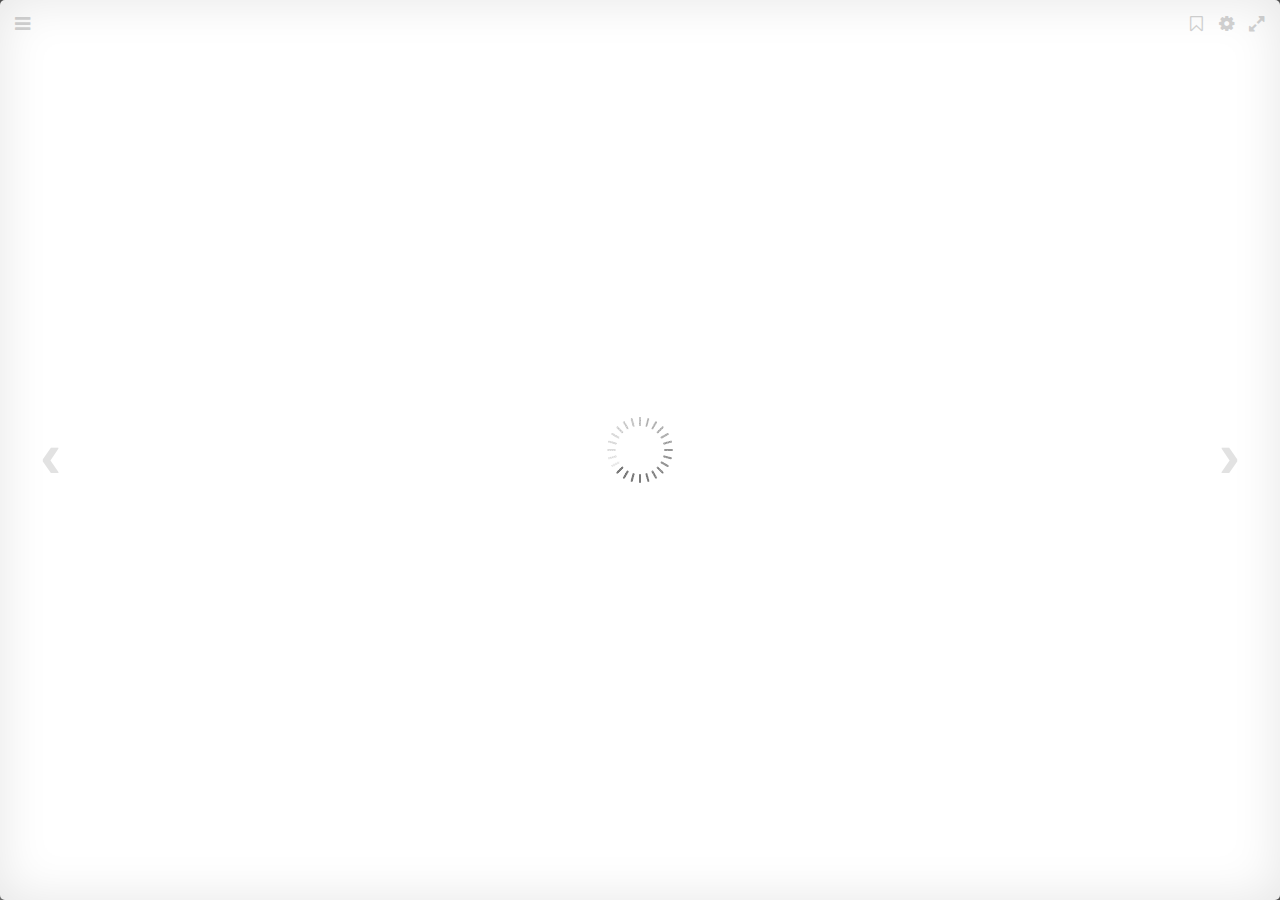
<file: views/reader/epub/index.html>
<!DOCTYPE html>
<html class="no-js">
    <head>
        <meta charset="utf-8">
        <meta http-equiv="X-UA-Compatible" content="IE=edge,chrome=1">
        <title></title>
        <meta name="description" content="">
        <meta name="viewport" content="width=device-width, user-scalable=no">
        <meta name="apple-mobile-web-app-capable" content="yes">

        <link rel="stylesheet" href="/static/css/reader/epub/normalize.css">
        <link rel="stylesheet" href="/static/css/reader/epub/main.css">
        <link rel="stylesheet" href="/static/css/reader/epub/popup.css">

        <script type="text/javascript" src="/static/js/jquery-3.3.1.min.js"></script>

        <script src="/static/js/reader/epub/libs/zip.min.js"></script>

        <script>
            "use strict";

            document.onreadystatechange = function () {
              if (document.readyState == "complete") {
                EPUBJS.filePath = "/static/js/reader/epub/libs/";
                EPUBJS.cssPath = "/static/css/reader/epub/";
                // fileStorage.filePath = EPUBJS.filePath;

                window.reader = ePubReader({{.file}});
              }
            };

        </script>

        <!-- File Storage -->
        <!-- <script src="js/libs/localforage.min.js"></script> -->

        <!-- Full Screen -->
        <script src="/static/js/reader/epub/libs/screenfull.min.js"></script>

        <!-- Render -->
        <script src="/static/js/reader/epub/epub.min.js"></script>

        <!-- Hooks -->
        <script src="/static/js/reader/epub/hooks.min.js"></script>

        <!-- Reader -->
        <script src="/static/js/reader/epub/reader.min.js"></script>

        <!-- Plugins -->
        <!-- <script src="js/plugins/search.js"></script> -->

        <!-- Highlights -->
        <!-- <script src="js/libs/jquery.highlight.js"></script> -->
        <!-- <script src="js/hooks/extensions/highlight.js"></script> -->

    </head>
    <body>
      <div id="sidebar">
        <div id="panels">
          <input id="searchBox" placeholder="search" type="search">

          <a id="show-Search" class="show_view icon-search" data-view="Search">Search</a>
          <a id="show-Toc" class="show_view icon-list-1 active" data-view="Toc">TOC</a>
          <a id="show-Bookmarks" class="show_view icon-bookmark" data-view="Bookmarks">Bookmarks</a>
          <a id="show-Notes" class="show_view icon-edit" data-view="Notes">Notes</a>

        </div>
        <div id="tocView" class="view">
        </div>
        <div id="searchView" class="view">
          <ul id="searchResults"></ul>
        </div>
        <div id="bookmarksView" class="view">
          <ul id="bookmarks"></ul>
        </div>
        <div id="notesView" class="view">
          <div id="new-note">
            <textarea id="note-text"></textarea>
            <button id="note-anchor">Anchor</button>
          </div>
          <ol id="notes"></ol>
        </div>
      </div>
      <div id="main">

        <div id="titlebar">
          <div id="opener">
            <a id="slider" class="icon-menu">Menu</a>
          </div>
          <div id="metainfo">
            <span id="book-title"></span>
            <span id="title-seperator">&nbsp;&nbsp;–&nbsp;&nbsp;</span>
            <span id="chapter-title"></span>
          </div>
          <div id="title-controls">
            <a id="bookmark" class="icon-bookmark-empty">Bookmark</a>
            <a id="setting" class="icon-cog">Settings</a>
            <a id="fullscreen" class="icon-resize-full">Fullscreen</a>
          </div>
        </div>

        <div id="divider"></div>
        <div id="prev" class="arrow">‹</div>
        <div id="viewer"></div>
        <div id="next" class="arrow">›</div>

        <div id="loader"><img src="/static/img/reader/epub/loader.gif"></div>
      </div>
      <div class="modal md-effect-1" id="settings-modal">
          <div class="md-content">
              <h3>Settings</h3>
              <div>
                  <p>
                    <input type="checkbox" id="sidebarReflow" name="sidebarReflow">Reflow text when sidebars are open.
                  </p>
              </div>
              <div class="closer icon-cancel-circled"></div>
          </div>
      </div>
      <div class="overlay"></div>
    </body>
</html>
</file>
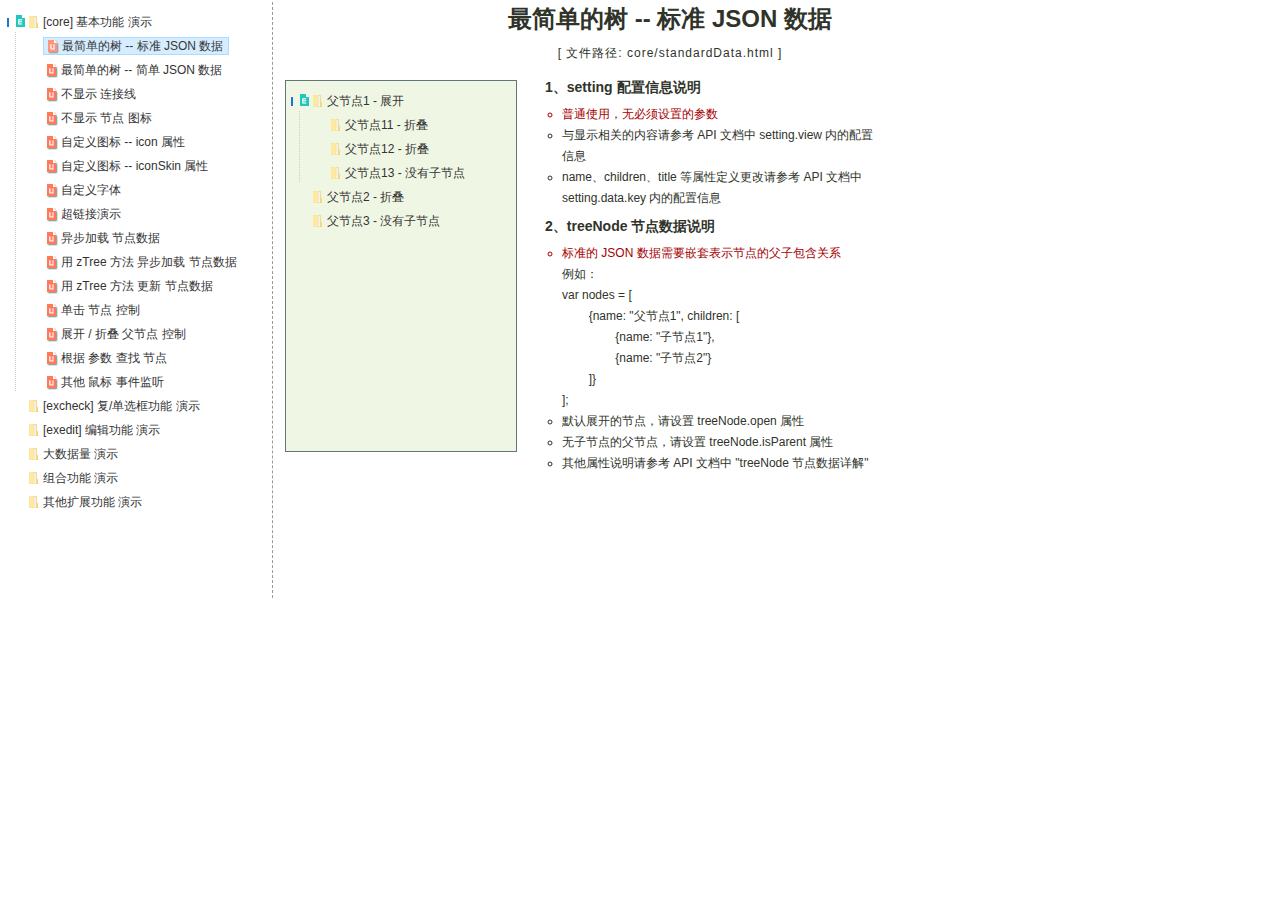
<file: static/zTree_v3-master/demo/cn/index.html>
<!DOCTYPE HTML PUBLIC "-//W3C//DTD HTML 4.01//EN" "http://www.w3.org/TR/html4/strict.dtd">
<HTML>
 <HEAD>
  <TITLE> ZTREE DEMO </TITLE>
  <meta http-equiv="content-type" content="text/html; charset=UTF-8">
  <link rel="stylesheet" href="../../css/zTreeStyle/zTreeStyle.css" type="text/css">
  <style>
	body {
	background-color: white;
	margin:0; padding:0;
	text-align: center;
	}
	div, p, table, th, td {
		list-style:none;
		margin:0; padding:0;
		color:#333; font-size:12px;
		font-family:dotum, Verdana, Arial, Helvetica, AppleGothic, sans-serif;
	}
	#testIframe {margin-left: 10px;}
  </style>
<script type="text/javascript" src="../../js/jquery-1.4.4.min.js"></script>
<script type="text/javascript" src="../../js/jquery.ztree.core.js"></script>
  <SCRIPT type="text/javascript" >
  <!--
	var zTree;
	var demoIframe;

	var setting = {
		view: {
			dblClickExpand: false,
			showLine: true,
			selectedMulti: false
		},
		data: {
			simpleData: {
				enable:true,
				idKey: "id",
				pIdKey: "pId",
				rootPId: ""
			}
		},
		callback: {
			beforeClick: function(treeId, treeNode) {
				var zTree = $.fn.zTree.getZTreeObj("tree");
				if (treeNode.isParent) {
					zTree.expandNode(treeNode);
					return false;
				} else {
					demoIframe.attr("src",treeNode.file + ".html");
					return true;
				}
			}
		}
	};

	var zNodes =[
		{id:1, pId:0, name:"[core] 基本功能 演示", open:true},
		{id:101, pId:1, name:"最简单的树 --  标准 JSON 数据", file:"core/standardData"},
		{id:102, pId:1, name:"最简单的树 --  简单 JSON 数据", file:"core/simpleData"},
		{id:103, pId:1, name:"不显示 连接线", file:"core/noline"},
		{id:104, pId:1, name:"不显示 节点 图标", file:"core/noicon"},
		{id:105, pId:1, name:"自定义图标 --  icon 属性", file:"core/custom_icon"},
		{id:106, pId:1, name:"自定义图标 --  iconSkin 属性", file:"core/custom_iconSkin"},
		{id:107, pId:1, name:"自定义字体", file:"core/custom_font"},
		{id:115, pId:1, name:"超链接演示", file:"core/url"},
		{id:108, pId:1, name:"异步加载 节点数据", file:"core/async"},
		{id:109, pId:1, name:"用 zTree 方法 异步加载 节点数据", file:"core/async_fun"},
		{id:110, pId:1, name:"用 zTree 方法 更新 节点数据", file:"core/update_fun"},
		{id:111, pId:1, name:"单击 节点 控制", file:"core/click"},
		{id:112, pId:1, name:"展开 / 折叠 父节点 控制", file:"core/expand"},
		{id:113, pId:1, name:"根据 参数 查找 节点", file:"core/searchNodes"},
		{id:114, pId:1, name:"其他 鼠标 事件监听", file:"core/otherMouse"},

		{id:2, pId:0, name:"[excheck] 复/单选框功能 演示", open:false},
		{id:201, pId:2, name:"Checkbox 勾选操作", file:"excheck/checkbox"},
		{id:206, pId:2, name:"Checkbox nocheck 演示", file:"excheck/checkbox_nocheck"},
		{id:207, pId:2, name:"Checkbox chkDisabled 演示", file:"excheck/checkbox_chkDisabled"},
		{id:208, pId:2, name:"Checkbox halfCheck 演示", file:"excheck/checkbox_halfCheck"},
		{id:202, pId:2, name:"Checkbox 勾选统计", file:"excheck/checkbox_count"},
		{id:203, pId:2, name:"用 zTree 方法 勾选 Checkbox", file:"excheck/checkbox_fun"},
		{id:204, pId:2, name:"Radio 勾选操作", file:"excheck/radio"},
		{id:209, pId:2, name:"Radio nocheck 演示", file:"excheck/radio_nocheck"},
		{id:210, pId:2, name:"Radio chkDisabled 演示", file:"excheck/radio_chkDisabled"},
		{id:211, pId:2, name:"Radio halfCheck 演示", file:"excheck/radio_halfCheck"},
		{id:205, pId:2, name:"用 zTree 方法 勾选 Radio", file:"excheck/radio_fun"},

		{id:3, pId:0, name:"[exedit] 编辑功能 演示", open:false},
		{id:301, pId:3, name:"拖拽 节点 基本控制", file:"exedit/drag"},
		{id:302, pId:3, name:"拖拽 节点 高级控制", file:"exedit/drag_super"},
		{id:303, pId:3, name:"用 zTree 方法 移动 / 复制 节点", file:"exedit/drag_fun"},
		{id:304, pId:3, name:"基本 增 / 删 / 改 节点", file:"exedit/edit"},
		{id:305, pId:3, name:"高级 增 / 删 / 改 节点", file:"exedit/edit_super"},
		{id:306, pId:3, name:"用 zTree 方法 增 / 删 / 改 节点", file:"exedit/edit_fun"},
		{id:307, pId:3, name:"异步加载 & 编辑功能 共存", file:"exedit/async_edit"},
		{id:308, pId:3, name:"多棵树之间 的 数据交互", file:"exedit/multiTree"},

		{id:4, pId:0, name:"大数据量 演示", open:false},
		{id:401, pId:4, name:"一次性加载大数据量", file:"bigdata/common"},
		{id:402, pId:4, name:"分批异步加载大数据量", file:"bigdata/diy_async"},
		{id:403, pId:4, name:"分批异步加载大数据量", file:"bigdata/page"},

		{id:5, pId:0, name:"组合功能 演示", open:false},
		{id:501, pId:5, name:"冻结根节点", file:"super/oneroot"},
		{id:502, pId:5, name:"单击展开/折叠节点", file:"super/oneclick"},
		{id:503, pId:5, name:"保持展开单一路径", file:"super/singlepath"},
		{id:504, pId:5, name:"添加 自定义控件", file:"super/diydom"},
		{id:505, pId:5, name:"checkbox / radio 共存", file:"super/checkbox_radio"},
		{id:506, pId:5, name:"左侧菜单", file:"super/left_menu"},
		{id:513, pId:5, name:"OutLook 风格", file:"super/left_menuForOutLook"},
		{id:515, pId:5, name:"Awesome 风格", file:"super/awesome"},
		{id:514, pId:5, name:"Metro 风格", file:"super/metro"},
		{id:507, pId:5, name:"下拉菜单", file:"super/select_menu"},
		{id:509, pId:5, name:"带 checkbox 的多选下拉菜单", file:"super/select_menu_checkbox"},
		{id:510, pId:5, name:"带 radio 的单选下拉菜单", file:"super/select_menu_radio"},
		{id:508, pId:5, name:"右键菜单 的 实现", file:"super/rightClickMenu"},
		{id:511, pId:5, name:"与其他 DOM 拖拽互动", file:"super/dragWithOther"},
		{id:512, pId:5, name:"异步加载模式下全部展开", file:"super/asyncForAll"},

		{id:6, pId:0, name:"其他扩展功能 演示", open:false},
		{id:601, pId:6, name:"隐藏普通节点", file:"exhide/common"},
		{id:602, pId:6, name:"配合 checkbox 的隐藏", file:"exhide/checkbox"},
		{id:603, pId:6, name:"配合 radio 的隐藏", file:"exhide/radio"}
	];

	$(document).ready(function(){
		var t = $("#tree");
		t = $.fn.zTree.init(t, setting, zNodes);
		demoIframe = $("#testIframe");
		demoIframe.bind("load", loadReady);
		var zTree = $.fn.zTree.getZTreeObj("tree");
		zTree.selectNode(zTree.getNodeByParam("id", 101));

	});

	function loadReady() {
		var bodyH = demoIframe.contents().find("body").get(0).scrollHeight,
		htmlH = demoIframe.contents().find("html").get(0).scrollHeight,
		maxH = Math.max(bodyH, htmlH), minH = Math.min(bodyH, htmlH),
		h = demoIframe.height() >= maxH ? minH:maxH ;
		if (h < 530) h = 530;
		demoIframe.height(h);
	}

  //-->
  </SCRIPT>
 </HEAD>

<BODY>
<TABLE border=0 height=600px align=left>
	<TR>
		<TD width=260px align=left valign=top style="BORDER-RIGHT: #999999 1px dashed">
			<ul id="tree" class="ztree" style="width:260px; overflow:auto;"></ul>
		</TD>
		<TD width=770px align=left valign=top><IFRAME ID="testIframe" Name="testIframe" FRAMEBORDER=0 SCROLLING=AUTO width=100%  height=600px SRC="core/standardData.html"></IFRAME></TD>
	</TR>
</TABLE>

</BODY>
</HTML>
</file>
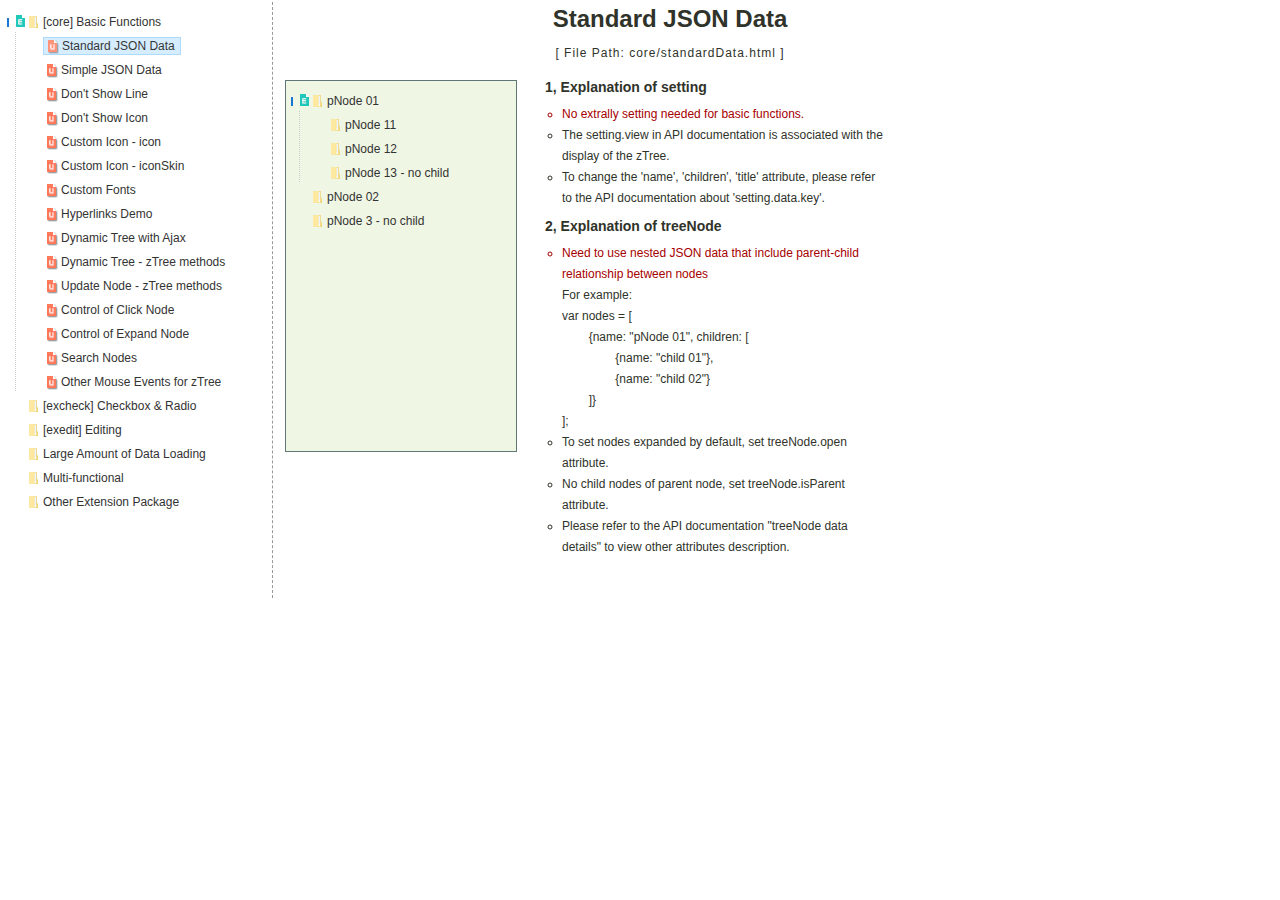
<file: static/zTree_v3-master/demo/en/index.html>
<!DOCTYPE HTML PUBLIC "-//W3C//DTD HTML 4.01//EN" "http://www.w3.org/TR/html4/strict.dtd">
<HTML>
 <HEAD>
  <TITLE> ZTREE DEMO </TITLE>
  <meta http-equiv="content-type" content="text/html; charset=UTF-8">
  <link rel="stylesheet" href="../../css/zTreeStyle/zTreeStyle.css" type="text/css">
  <style>
	body {
	background-color: white;
	margin:0; padding:0;
	text-align: center;
	}
	div, p, table, th, td {
		list-style:none; 
		margin:0; padding:0; 
		color:#333; font-size:12px; 
		font-family:dotum, Verdana, Arial, Helvetica, AppleGothic, sans-serif;
	}
	#testIframe {margin-left: 10px;}
  </style>
<script type="text/javascript" src="../../js/jquery-1.4.4.min.js"></script>
<script type="text/javascript" src="../../js/jquery.ztree.core.js"></script>
  <SCRIPT type="text/javascript" >
  <!--
	var zTree;
	var demoIframe;

	var setting = {
		view: {
			dblClickExpand: false,
			showLine: true,
			selectedMulti: false
		},
		data: {
			simpleData: {
				enable:true,
				idKey: "id",
				pIdKey: "pId",
				rootPId: ""
			}
		},
		callback: {
			beforeClick: function(treeId, treeNode) {
				var zTree = $.fn.zTree.getZTreeObj("tree");
				if (treeNode.isParent) {
					zTree.expandNode(treeNode);
					return false;
				} else {
					demoIframe.attr("src",treeNode.file + ".html");
					return true;
				}
			}
		}
	};

	var zNodes = [
		{id:1, pId:0, name:"[core] Basic Functions", open:false},
		{id:101, pId:1, name:"Standard JSON Data", file:"core/standardData"},
		{id:102, pId:1, name:"Simple JSON Data", file:"core/simpleData"},
		{id:103, pId:1, name:"Don't Show Line", file:"core/noline"},
		{id:104, pId:1, name:"Don't Show Icon", file:"core/noicon"},
		{id:105, pId:1, name:"Custom Icon - icon", file:"core/custom_icon"},
		{id:106, pId:1, name:"Custom Icon - iconSkin", file:"core/custom_iconSkin"},
		{id:107, pId:1, name:"Custom Fonts", file:"core/custom_font"},
		{id:115, pId:1, name:"Hyperlinks Demo", file:"core/url"},
		{id:108, pId:1, name:"Dynamic Tree with Ajax", file:"core/async"},
		{id:109, pId:1, name:"Dynamic Tree - zTree methods", file:"core/async_fun"},
		{id:110, pId:1, name:"Update Node - zTree methods", file:"core/update_fun"},
		{id:111, pId:1, name:"Control of Click Node", file:"core/click"},
		{id:112, pId:1, name:"Control of Expand Node", file:"core/expand"},
		{id:113, pId:1, name:"Search Nodes", file:"core/searchNodes"},
		{id:114, pId:1, name:"Other Mouse Events for zTree", file:"core/otherMouse"},

		{id:2, pId:0, name:"[excheck] Checkbox & Radio", open:false},
		{id:201, pId:2, name:"Checkbox Operation", file:"excheck/checkbox"},
		{id:206, pId:2, name:"Checkbox nocheck Demo", file:"excheck/checkbox_nocheck"},
		{id:207, pId:2, name:"Checkbox chkDisabled Demo", file:"excheck/checkbox_chkDisabled"},
		{id:208, pId:2, name:"Checkbox halfCheck Demo", file:"excheck/checkbox_halfCheck"},
		{id:202, pId:2, name:"Statistics Checkbox is Checked", file:"excheck/checkbox_count"},
		{id:203, pId:2, name:"Checkbox - zTree methods", file:"excheck/checkbox_fun"},
		{id:204, pId:2, name:"Radio Operation", file:"excheck/radio"},
		{id:209, pId:2, name:"Radio nocheck Demo", file:"excheck/radio_nocheck"},
		{id:210, pId:2, name:"Radio chkDisabled Demo", file:"excheck/radio_chkDisabled"},
		{id:211, pId:2, name:"Radio halfCheck Demo", file:"excheck/radio_halfCheck"},
		{id:205, pId:2, name:"Radio - zTree methods", file:"excheck/radio_fun"},

		{id:3, pId:0, name:"[exedit] Editing", open:false},
		{id:301, pId:3, name:"Normal Drag Node Operation", file:"exedit/drag"},
		{id:302, pId:3, name:"Advanced Drag Node Operation", file:"exedit/drag_super"},
		{id:303, pId:3, name:"Move / Copy - zTree methods", file:"exedit/drag_fun"},
		{id:304, pId:3, name:"Basic Edit Nodes", file:"exedit/edit"},
		{id:305, pId:3, name:"Advanced Edit Nodes", file:"exedit/edit_super"},
		{id:306, pId:3, name:"Edit Nodes - zTree methods", file:"exedit/edit_fun"},
		{id:307, pId:3, name:"Editing Dynamic Tree", file:"exedit/async_edit"},
		{id:308, pId:3, name:"Multiple Trees", file:"exedit/multiTree"},

		{id:4, pId:0, name:"Large Amount of Data Loading", open:false},
		{id:401, pId:4, name:"One-time Large Data Loading", file:"bigdata/common"},
		{id:402, pId:4, name:"Loading Data in Batches", file:"bigdata/diy_async"},
		{id:403, pId:4, name:"Loading Data By Pagination", file:"bigdata/page"},

		{id:5, pId:0, name:"Multi-functional", open:false},
		{id:501, pId:5, name:"Freeze the Root Node", file:"super/oneroot"},
		{id:502, pId:5, name:"Click to Expand Node", file:"super/oneclick"},
		{id:503, pId:5, name:"Keep Single Path", file:"super/singlepath"},
		{id:504, pId:5, name:"Adding Custom DOM", file:"super/diydom"},
		{id:505, pId:5, name:"Checkbox / Radio Coexistence", file:"super/checkbox_radio"},
		{id:506, pId:5, name:"Left Menu", file:"super/left_menu"},
		{id:513, pId:5, name:"OutLook Style", file:"super/left_menuForOutLook"},
        {id:515, pId:5, name:"Awesome Style", file:"super/awesome"},
        {id:514, pId:5, name:"Metro Style", file:"super/metro"},
		{id:507, pId:5, name:"Drop-down Menu", file:"super/select_menu"},
		{id:509, pId:5, name:"Drop-down Menu with checkbox", file:"super/select_menu_checkbox"},
		{id:510, pId:5, name:"Drop-down Menu with radio", file:"super/select_menu_radio"},
		{id:508, pId:5, name:"Right-click Menu", file:"super/rightClickMenu"},
		{id:511, pId:5, name:"Drag With Other DOMs", file:"super/dragWithOther"},
		{id:512, pId:5, name:"Expand All Nodes with Async", file:"super/asyncForAll"},

		{id:6, pId:0, name:"Other Extension Package", open:false},
		{id:601, pId:6, name:"hide ordinary node", file:"exhide/common"},
		{id:602, pId:6, name:"hide with checkbox mode", file:"exhide/checkbox"},
		{id:603, pId:6, name:"hide with radio mode", file:"exhide/radio"}
	];

	$(document).ready(function(){
		var t = $("#tree");
		t = $.fn.zTree.init(t, setting, zNodes);
		demoIframe = $("#testIframe");
		demoIframe.bind("load", loadReady);
		var zTree = $.fn.zTree.getZTreeObj("tree");
		zTree.selectNode(zTree.getNodeByParam("id", 101));
	
	});

	function loadReady() {
		var bodyH = demoIframe.contents().find("body").get(0).scrollHeight,
		htmlH = demoIframe.contents().find("html").get(0).scrollHeight,
		maxH = Math.max(bodyH, htmlH), minH = Math.min(bodyH, htmlH),
		h = demoIframe.height() >= maxH ? minH:maxH ;
		if (h < 530) h = 530;
		demoIframe.height(h);
	}

  //-->
  </SCRIPT>
 </HEAD>

<BODY>
<TABLE border=0 height=600px align=left>
	<TR>
		<TD width=260px align=left valign=top style="BORDER-RIGHT: #999999 1px dashed">
			<ul id="tree" class="ztree" style="width:260px; overflow:auto;"></ul>
		</TD>
		<TD width=770px align=left valign=top><IFRAME ID="testIframe" Name="testIframe" FRAMEBORDER=0 SCROLLING=AUTO width=100%  height=600px SRC="core/standardData.html"></IFRAME></TD>
	</TR>
</TABLE>

 </BODY>
</HTML>
</file>
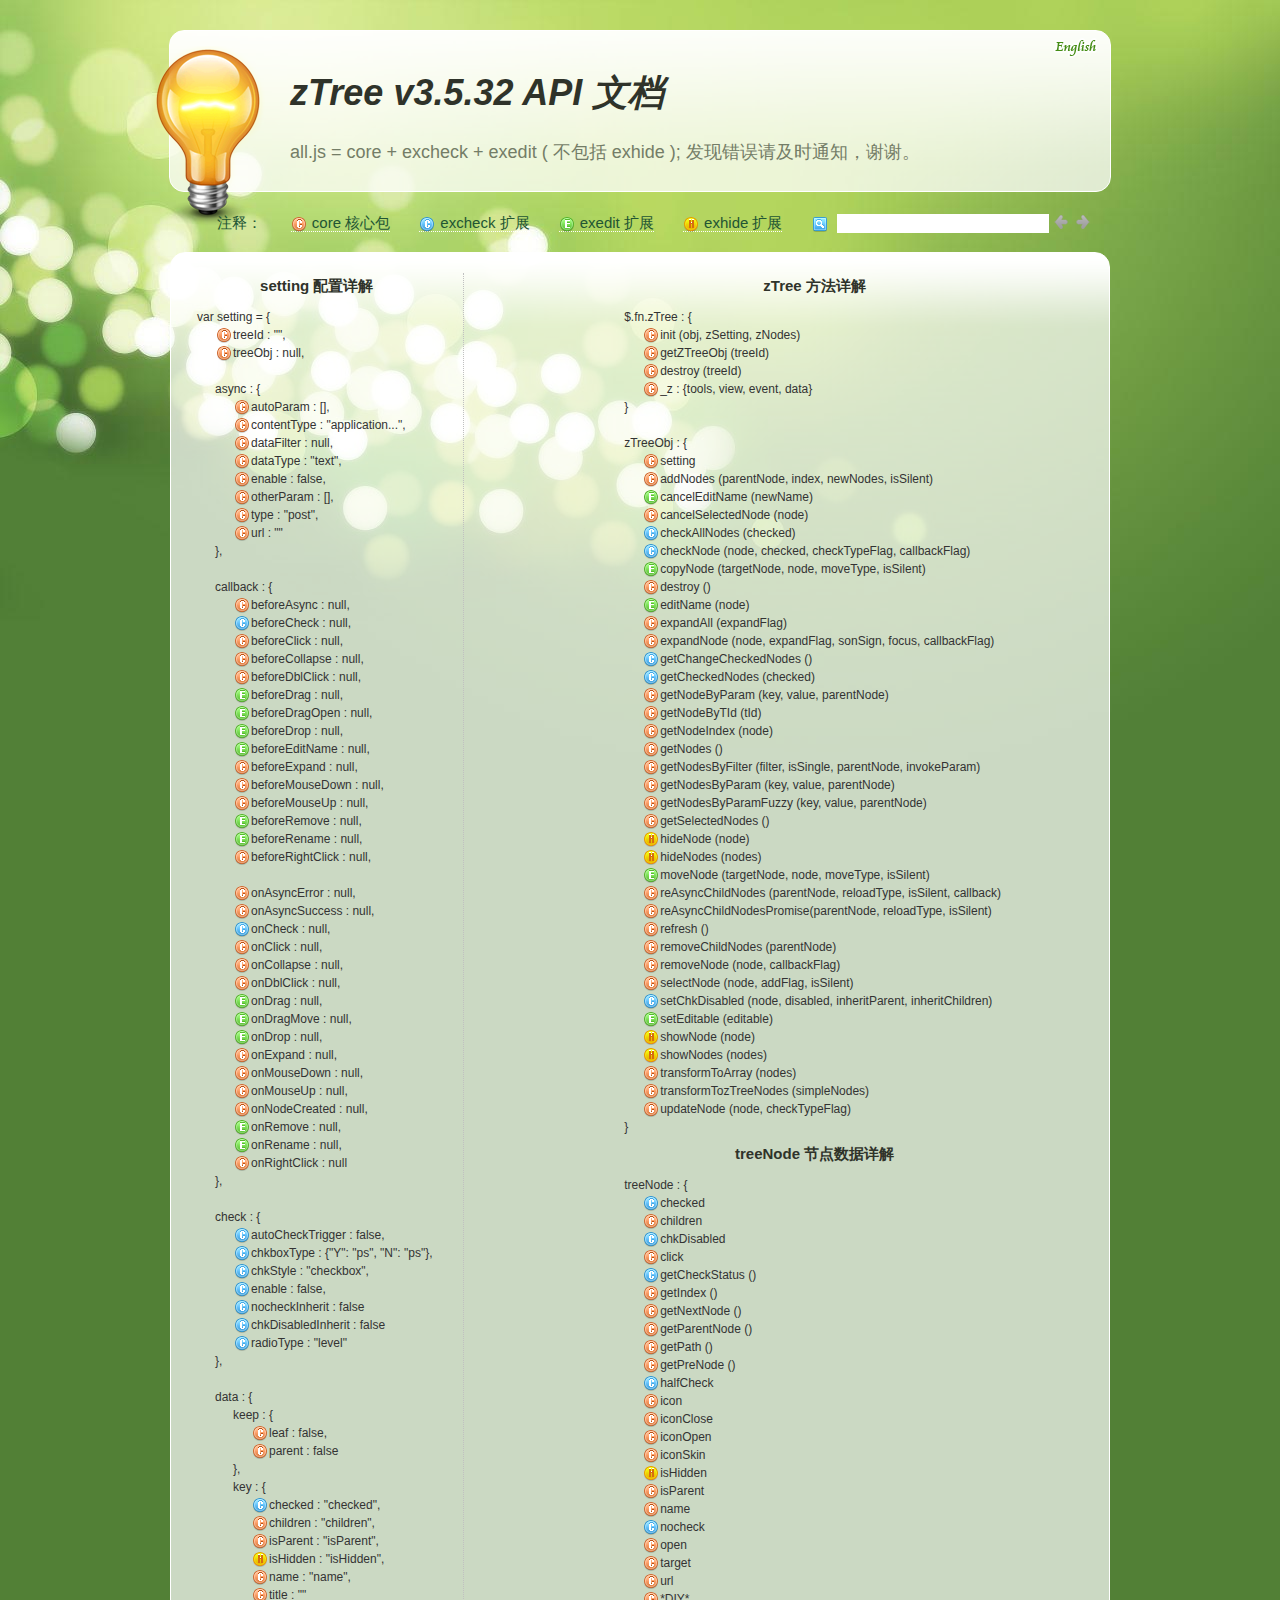
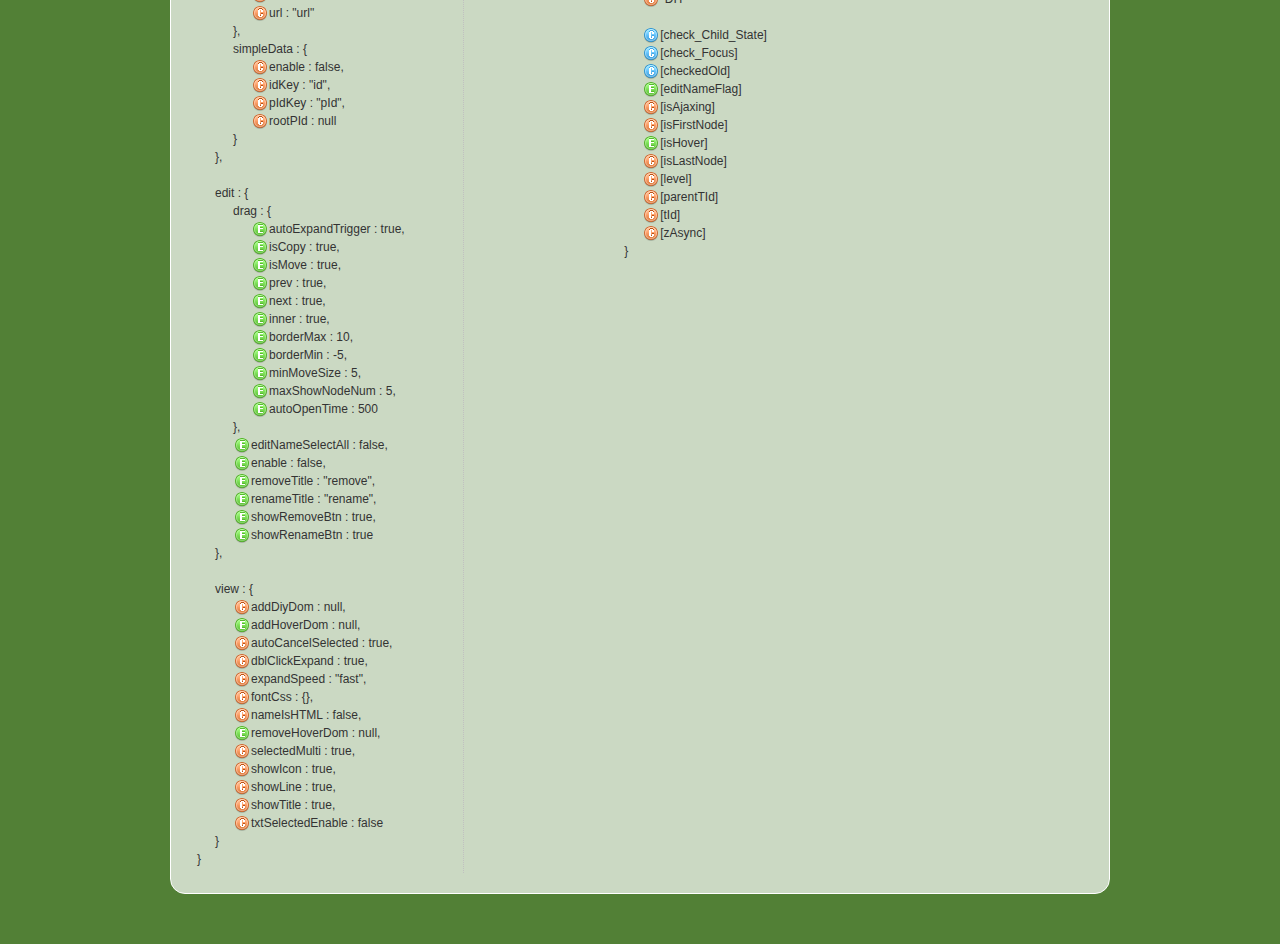
<file: static/zTree_v3-master/api/API_cn.html>
<!DOCTYPE html>
<html>
	<head>
		<meta http-equiv="Content-Type" content="text/html; charset=UTF-8">
		<title>API 文档 [zTree --  jQuery 树插件]</title>
		<link rel="stylesheet" href="apiCss/common.css" type="text/css">
		<link rel='stylesheet' href='apiCss/zTreeStyleForApi.css' type='text/css'>
		<script type="text/javascript">
			var ie = (function(){
				var undef,
				v = 3,
				div = document.createElement('div'),
				all = div.getElementsByTagName('i');
				while (
				div.innerHTML = '<!--[if gt IE ' + (++v) + ']><i></i><![endif]-->',
				all[0]
			);
				return v > 4 ? v : undef;
			}()), ie6 = (ie === 6),
			path = window.location.pathname.replace(/.*\/([^\/\.]*)\..*/g,"$1"),
			langLib = [];
			ie = ie<9;
			if(ie) {
				document.write('<link rel="stylesheet" href="apiCss/common_ie6.css" type="text/css">');
			}
			var lang = "cn",
			ajaxMsg = "如果你使用的是 Chrome 浏览器，那么请把 API 文档发布到 web 服务目录下访问。\n\n（Chrome 浏览器不支持本地 ajax 访问, 即：file://）";

		</script>
	</head>
	<body>
		<div id="header_wrap" class="header_wrap" style="padding-top: 30px;">
			<div id="header" class="header round">
				<div class="light-bulb" alt=""></div>
				<div class="ieSuggest">浏览本网站建议您使用 Chrome、FireFox、Opera、IE9 等浏览器（只要不是 IE6 7 8 就行）, 速度会更快，画面会更炫！</div>
				<div class="google_plus"><g:plusone></g:plusone></div>
				<div class="header-text">
					<h1><em>zTree v3.5.32 API 文档</em></h1><p></p>
					<p>all.js = core + excheck + exedit ( 不包括 exhide ); 发现错误请及时通知，谢谢。</p>
				</div>
				<ul class="shortcuts language" style="top:0;">
					<li><a href="API_en.html" onclick="window.location.href='API_en.html'"><button class="ico en" title="英文版" type="button"></button><span class=""></span></a></li>
				</ul>
			</div>
		</div>
		<div id="content_wrap" class="content_wrap">
			<div id="content" class="content">
				<div class="nav_section">
					<ul>
						<li class="first">注释：</li>
						<li><button class="ico16 z_core" onfocus="this.blur();"></button><span>core 核心包</span></li>
						<li><button class="ico16 z_check" onfocus="this.blur();"></button><span>excheck 扩展</span></li>
						<li><button class="ico16 z_edit" onfocus="this.blur();"></button><span>exedit 扩展</span></li>
						<li><button class="ico16 z_hide" onfocus="this.blur();"></button><span>exhide 扩展</span></li>
						<li class="noline">
							<button class="ico16 z_search" onfocus="this.blur();" title="Enter 以及 左、右键可以快速定位查找结果"></button>
							<input type="text" class="searchKey search empty" value=""><input type="text" class="searchResult search" value="">
							<button class="ico16 searchPrev disabled" onfocus="this.blur();" title="Enter 以及 左、右键可以快速定位查找结果"></button><button class="ico16 searchNext disabled" onfocus="this.blur();" title="Enter 以及 左、右键可以快速定位查找结果"></button>
						</li>
					</ul>
				</div>

				<div id="contentBox" class="contentBox round clearfix">
					<div id="apiContent" class="apiContent">
						<div id="api_setting" class="api_setting left">
							<ul class="api_content_title"><li>setting 配置详解</li></ul>
							<ul id="settingTree" class="ztree"></ul>
						</div>
						<div id="api_function" class="api_function right">
							<ul class="api_content_title"><li>zTree 方法详解</li></ul>
							<ul id="functionTree" class="ztree"></ul>
							<ul class="api_content_title"><li>treeNode 节点数据详解</li></ul>
							<ul id="treenodeTree" class="ztree"></ul>
						</div>
					</div>
				</div>
				<div class="clear"></div>
			</div>
		</div>

		<!-- overlayed -->
		<div id="overlayDiv" class="baby_overlay">
			<div id="overlayContent" class="content round clearfix">
				<div class="overlaySearch">
					<button class="ico16 z_search" onfocus="this.blur();" title="Enter 以及 左、右键可以快速定位查找结果"></button>
					<input type="text" class="searchKey search empty" value=""><input type="text" class="searchResult search" value="">
					<button class="ico16 searchPrev disabled" onfocus="this.blur();" title="Enter 以及 左、右键可以快速定位查找结果"></button><button class="ico16 searchNext disabled" onfocus="this.blur();" title="Enter 以及 左、右键可以快速定位查找结果"></button>
				</div>
				<a id="overlayDivCloseBtn" class="close"></a>
				<div id="overlayDetailDiv" class="details"></div>
			</div>
			<div id="overlayDivArrow" class="baby_overlay_arrow"></div>
		</div>
		<script type="text/javascript" src="apiCss/jquery-1.6.2.min.js"></script>
		<script type='text/javascript' src='apiCss/jquery.ztree.core.js'></script>
		<script type='text/javascript' src='apiCss/api.js'></script>
		<script type="text/javascript">
			$(document).ready(function(){
				apiContent._init();
			});
		</script>
	</body>
</html>
</file>
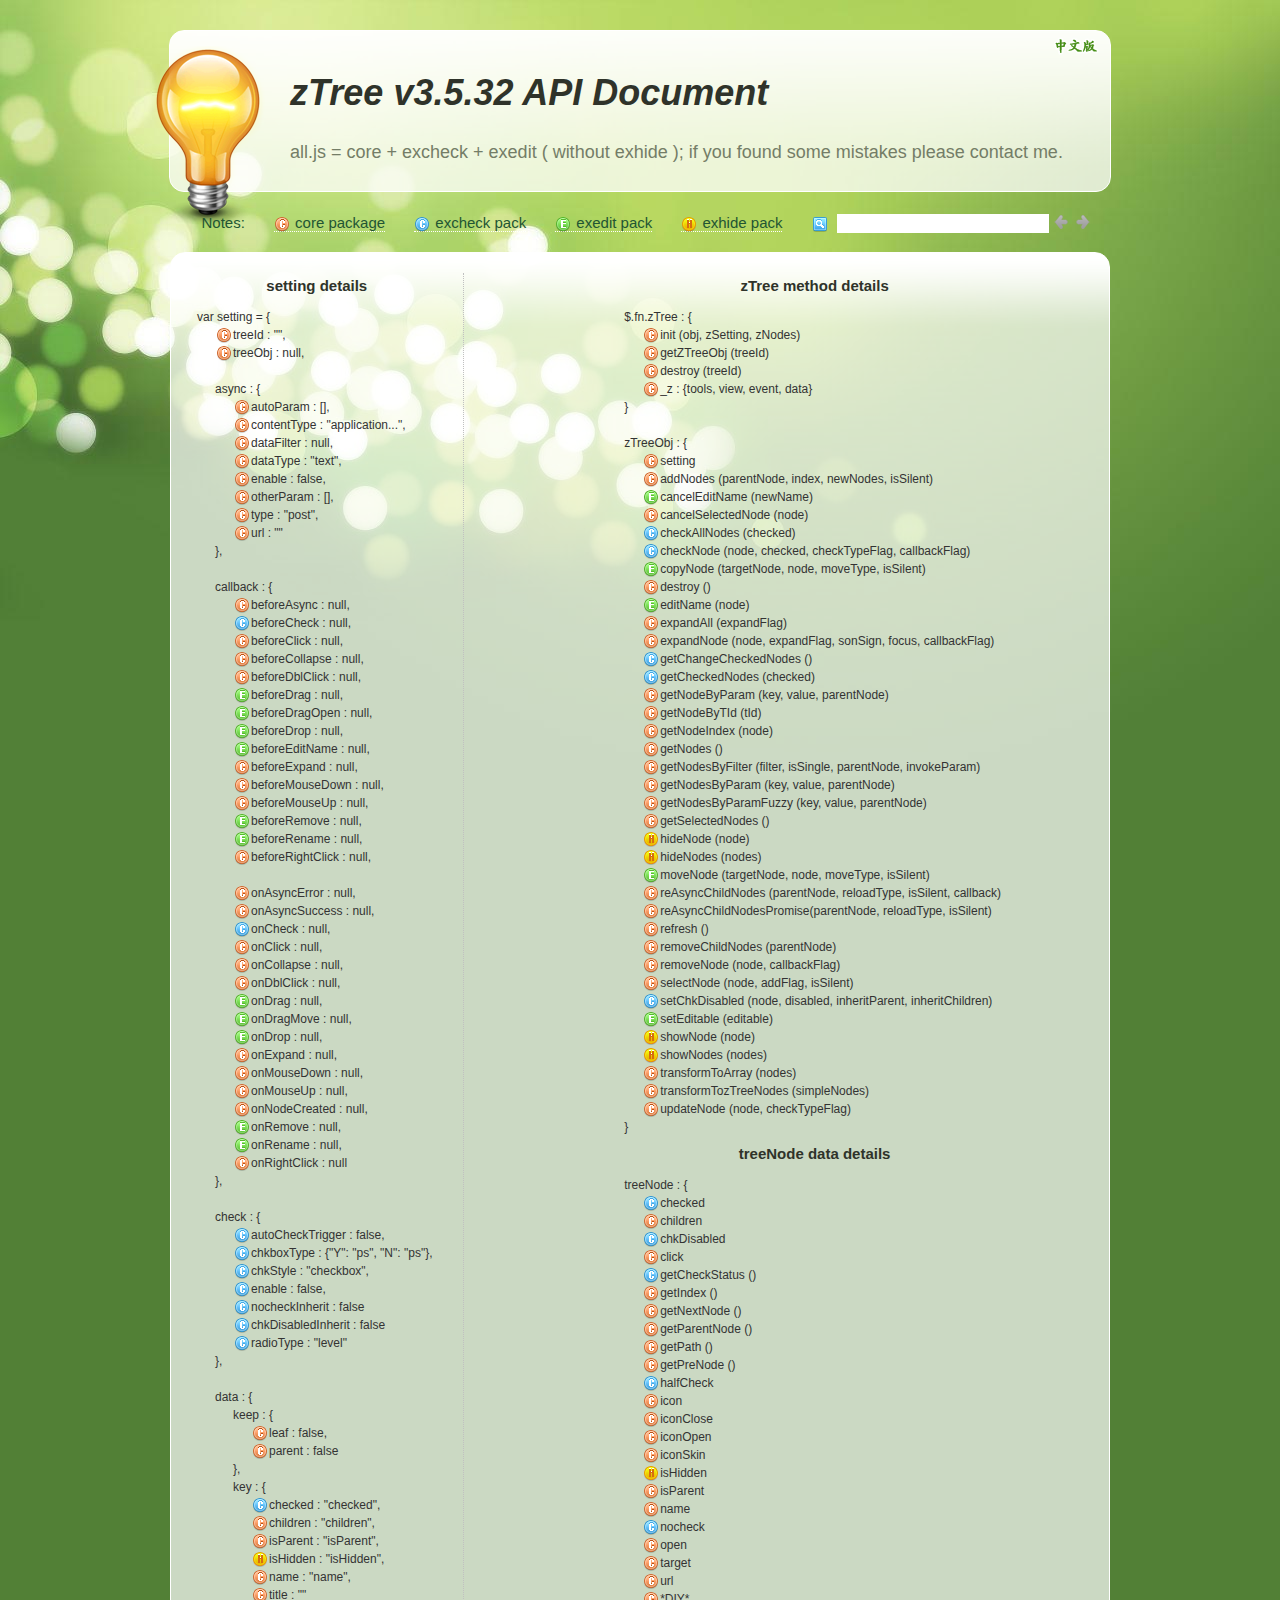
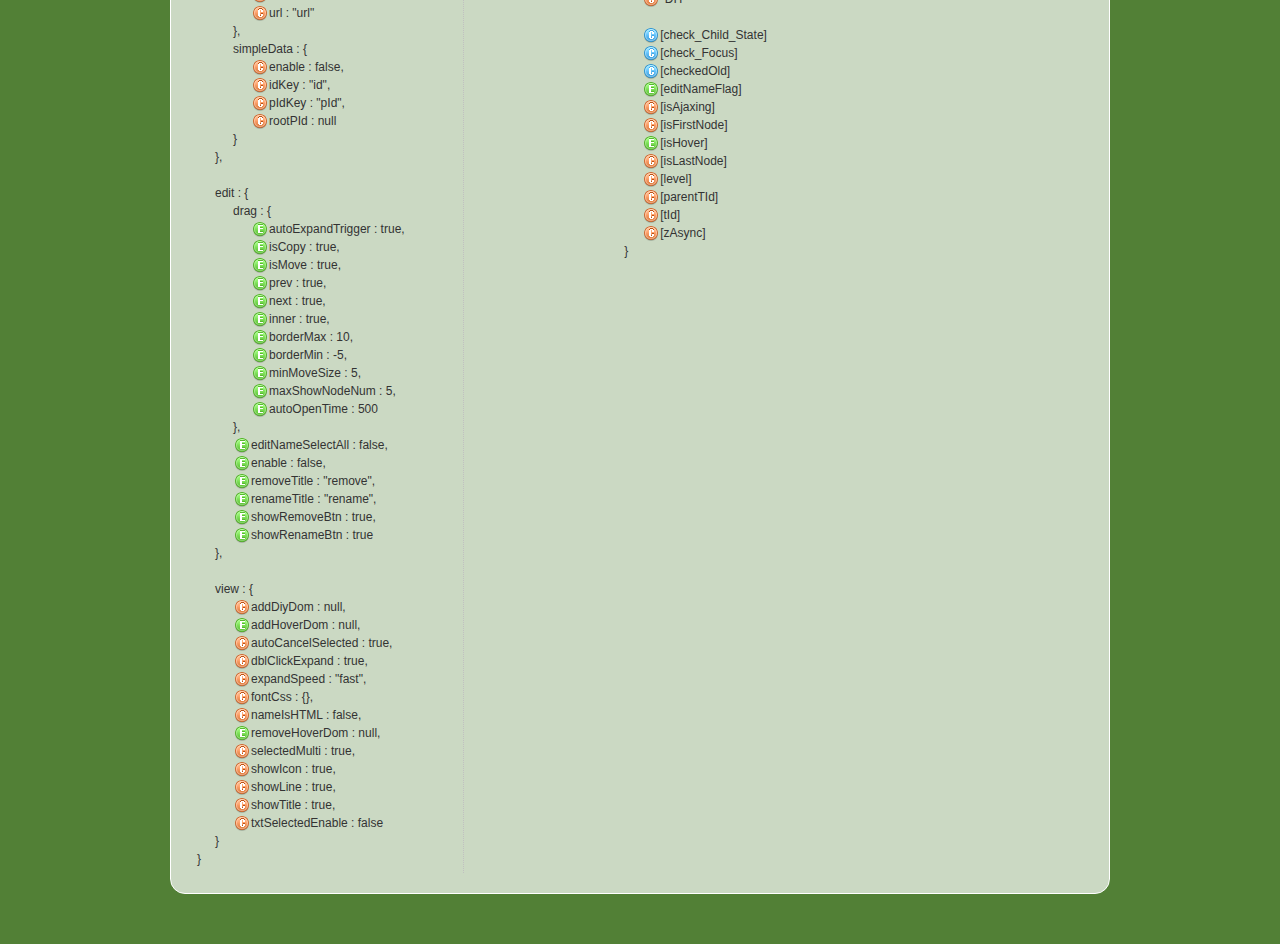
<file: static/zTree_v3-master/api/API_en.html>
<!DOCTYPE html>
<html>
	<head>
		<meta http-equiv="Content-Type" content="text/html; charset=UTF-8">
		<title>API Document [zTree -- jQuery tree plug-ins.]</title>
		<link rel="stylesheet" href="apiCss/common.css" type="text/css">
		<link rel='stylesheet' href='apiCss/zTreeStyleForApi.css' type='text/css'>
		<script type="text/javascript">
			var ie = (function(){
				var undef,
				v = 3,
				div = document.createElement('div'),
				all = div.getElementsByTagName('i');
				while (
				div.innerHTML = '<!--[if gt IE ' + (++v) + ']><i></i><![endif]-->',
				all[0]
			);
				return v > 4 ? v : undef;
			}()), ie6 = (ie === 6),
			path = window.location.pathname.replace(/.*\/([^\/\.]*)\..*/g,"$1"),
			langLib = [];
			ie = ie<9;
			if(ie) {
				document.write('<link rel="stylesheet" href="apiCss/common_ie6.css" type="text/css">');
			}
			var lang = "en",
			ajaxMsg = "If you use chrome browser, please copy the API files to local webserver. \n\n( because chrome browser can't allow AJAX access to 'file://' )";
		</script>
	</head>
	<body>
		<div id="header_wrap" class="header_wrap" style="padding-top: 30px;">
			<div id="header" class="header round">
				<div class="light-bulb" alt=""></div>
				<div class="ieSuggest">If you use the Chrome / FireFox / Opera / IE9 browser will be even more dazzling effect!</div>
				<div class="google_plus"><g:plusone></g:plusone></div>
				<div class="header-text">
					<h1><em>zTree v3.5.32 API Document</em></h1><p></p>
					<p>all.js = core + excheck + exedit ( without exhide ); if you found some mistakes please contact me.</p>
				</div>
				<ul class="shortcuts language" style="top:0;">
					<li><a href="API_cn.html" onclick="window.location.href='API_cn.html'"><button class="ico cn" title="Chinese" type="button"></button><span class=""></span></a></li>
				</ul>
			</div>
		</div>
		<div id="content_wrap" class="content_wrap">
			<div id="content" class="content">
				<div class="nav_section">
					<ul>
						<li class="first">Notes: </li>
						<li><button class="ico16 z_core" onfocus="this.blur();"></button><span>core package</span></li>
						<li><button class="ico16 z_check" onfocus="this.blur();"></button><span>excheck pack</span></li>
						<li><button class="ico16 z_edit" onfocus="this.blur();"></button><span>exedit pack</span></li>
						<li><button class="ico16 z_hide" onfocus="this.blur();"></button><span>exhide pack</span></li>
						<li class="noline">
							<button class="ico16 z_search" onfocus="this.blur();" title="'Enter', 'left' and 'right' key can locate the search results quickly."></button>
							<input type="text" class="searchKey search empty" value=""><input type="text" class="searchResult search" value="">
							<button class="ico16 searchPrev disabled" onfocus="this.blur();" title="'Enter', 'left' and 'right' key can locate the search results quickly."></button><button class="ico16 searchNext disabled" onfocus="this.blur();" title="'Enter', 'left' and 'right' key can locate the search results quickly."></button>
						</li>
					</ul>
				</div>

				<div id="contentBox" class="contentBox round clearfix">
					<div id="apiContent" class="apiContent">
						<div id="api_setting" class="api_setting left">
							<ul class="api_content_title"><li>setting details</li></ul>
							<ul id="settingTree" class="ztree"></ul>
						</div>
						<div id="api_function" class="api_function right">
							<ul class="api_content_title"><li>zTree method details</li></ul>
							<ul id="functionTree" class="ztree"></ul>
							<ul class="api_content_title"><li>treeNode data details</li></ul>
							<ul id="treenodeTree" class="ztree"></ul>
						</div>
					</div>
				</div>
				<div class="clear"></div>
			</div>
		</div>

		<!-- overlayed -->
		<div id="overlayDiv" class="baby_overlay">
			<div id="overlayContent" class="content round clearfix">
				<div class="overlaySearch">
					<button class="ico16 z_search" onfocus="this.blur();" title="'Enter', 'left' and 'right' key can locate the search results quickly."></button>
					<input type="text" class="searchKey search empty" value=""><input type="text" class="searchResult search" value="">
					<button class="ico16 searchPrev disabled" onfocus="this.blur();" title="'Enter', 'left' and 'right' key can locate the search results quickly."></button><button class="ico16 searchNext disabled" onfocus="this.blur();" title="'Enter', 'left' and 'right' key can locate the search results quickly."></button>
				</div>
				<a id="overlayDivCloseBtn" class="close"></a>
				<div id="overlayDetailDiv" class="details"></div>
			</div>
			<div id="overlayDivArrow" class="baby_overlay_arrow"></div>
		</div>
		<script type="text/javascript" src="apiCss/jquery-1.6.2.min.js"></script>
		<script type='text/javascript' src='apiCss/jquery.ztree.core.js'></script>
		<script type='text/javascript' src='apiCss/api.js'></script>
		<script type="text/javascript">
			$(document).ready(function(){
				apiContent._init();
			});
		</script>
	</body>
</html>
</file>
<file: static/css/reader/epub/main.css>
@font-face {
  font-family: 'fontello';
  src: url('/static/font/reader/epub/fontello.eot?60518104');
  src: url('/static/font/reader/epub/fontello.eot?60518104#iefix') format('embedded-opentype'),
       url('/static/font/reader/epub/fontello.woff?60518104') format('woff'),
       url('/static/font/reader/epub/fontello.ttf?60518104') format('truetype'),
       url('/static/font/reader/epub/fontello.svg?60518104#fontello') format('svg');
  font-weight: normal;
  font-style: normal;
}

body {
  background: #4e4e4e;
  overflow: hidden;
}

#main {
  /* height: 500px; */
  position: absolute;
  width: 100%;
  height: 100%;
  right: 0;
  /* left: 40px; */
/*   -webkit-transform: translate(40px, 0);
  -moz-transform: translate(40px, 0); */

  /* border-radius: 5px 0px 0px 5px; */
  border-radius: 5px;
  background: #fff;
  overflow: hidden;
  -webkit-transition: -webkit-transform .4s, width .2s;
  -moz-transition: -webkit-transform .4s, width .2s;
  -ms-transition: -webkit-transform .4s, width .2s;

  -moz-box-shadow:    inset 0 0 50px rgba(0,0,0,.1);
  -webkit-box-shadow: inset 0 0 50px rgba(0,0,0,.1);
  -ms-box-shadow: inset 0 0 50px rgba(0,0,0,.1);
  box-shadow:         inset 0 0 50px rgba(0,0,0,.1);
}


#titlebar {
  height: 8%;
  min-height: 20px;
  padding: 10px;
  /* margin: 0 50px 0 50px; */
  position: relative;
  color: #4f4f4f;
  font-weight: 100;
  font-family: Georgia, "Times New Roman", Times, serif;
  opacity: .5;
  text-align: center;
  -webkit-transition: opacity .5s;
  -moz-transition: opacity .5s;
  -ms-transition: opacity .5s;
  z-index: 10;
}

#titlebar:hover {
  opacity: 1;
}

#titlebar a {
  width: 18px;
  height: 19px;
  line-height: 20px;
  overflow: hidden;
  display: inline-block;
  opacity: .5;
  padding: 4px;
  border-radius: 4px;
}

#titlebar a::before {
  visibility: visible;
}

#titlebar a:hover {
  opacity: .8;
  border: 1px rgba(0,0,0,.2) solid;
  padding: 3px;
}

#titlebar a:active {
  opacity: 1;
  color: rgba(0,0,0,.6);
  /* margin: 1px -1px -1px 1px; */
  -moz-box-shadow:    inset 0 0 6px rgba(155,155,155,.8);
  -webkit-box-shadow: inset 0 0 6px rgba(155,155,155,.8);
  -ms-box-shadow: inset 0 0 6px rgba(155,155,155,.8);
  box-shadow: inset 0 0 6px rgba(155,155,155,.8);
}

#book-title {
  font-weight: 600;
}

#title-seperator {
  display: none;
}

#viewer {
  width: 80%;
  height: 80%;
  /* margin-left: 10%; */
  margin: 0 auto;
  max-width: 1250px;
  z-index: 2;
  position: relative;
  overflow: hidden;
}

#viewer iframe {
  border: none;
}

#prev {
  left: 40px;
}

#next {
  right: 40px;
}

.arrow {
  position: absolute;
  top: 50%;
  margin-top: -32px;
  font-size: 64px;
  color: #E2E2E2;
  font-family: arial, sans-serif;
  font-weight: bold;
  cursor: pointer;
  -webkit-user-select: none;
  -khtml-user-select: none;
  -moz-user-select: none;
  -ms-user-select: none;
  user-select: none;
}

.arrow:hover {
  color: #777;
}

.arrow:active,
.arrow.active {
  color: #000;
}

#sidebar {
  background: #6b6b6b;
  position: absolute;
  /* left: -260px; */
  /* -webkit-transform: translate(-260px, 0);
  -moz-transform: translate(-260px, 0); */
  top: 0;
  min-width: 300px;
  width: 25%;
  height: 100%;
  -webkit-transition: -webkit-transform .5s;
  -moz-transition: -moz-transform .5s;
  -ms-transition: -moz-transform .5s;

  overflow: hidden;
}

#sidebar.open {
 /* left: 0; */
 /* -webkit-transform: translate(0, 0);
 -moz-transform: translate(0, 0); */
}

#main.closed {
  /* left: 300px; */
  -webkit-transform: translate(300px, 0);
  -moz-transform: translate(300px, 0);
  -ms-transform: translate(300px, 0);
}

#main.single {
  width: 75%;
}

#main.single #viewer {
  /* width: 60%;
  margin-left: 20%; */
}

#panels {
  background: #4e4e4e;
  position: absolute;
  left: 0;
  top: 0;
  width: 100%;
  padding: 13px 0;
  height: 14px;
  -moz-box-shadow: 0px 1px 3px rgba(0,0,0,.6);
  -webkit-box-shadow: 0px 1px 3px rgba(0,0,0,.6);
  -ms-box-shadow: 0px 1px 3px rgba(0,0,0,.6);
  box-shadow: 0px 1px 3px rgba(0,0,0,.6);
}

#opener {
  /* padding: 10px 10px; */
  float: left;
}

/* #opener #slider {
  width: 25px;
} */

#metainfo {
  display: inline-block;
  text-align: center;
  max-width: 80%;
}

#title-controls {
  float: right;
}

#panels a {
  visibility: hidden;
  width: 18px;
  height: 20px;
  overflow: hidden;
  display: inline-block;
  color: #ccc;
  margin-left: 6px;
}

#panels a::before {
  visibility: visible;
}

#panels a:hover {
  color: #AAA;
}

#panels a:active {
  color: #AAA;
  margin: 1px 0 -1px 6px;
}

#panels a.active,
#panels a.active:hover {
  color: #AAA;
}

#searchBox {
  width: 165px;
  float: left;
  margin-left: 10px;
  margin-top: -1px;
  /*
  border-radius: 5px;
  background: #9b9b9b;
  float: left;
  margin-left: 5px;
  margin-top: -5px;
  padding: 3px 10px;
  color: #000;
  border: none;
  outline: none; */

}

input::-webkit-input-placeholder {
    color: #454545;
}
input:-moz-placeholder {
    color: #454545;
}
input:-ms-placeholder {
    color: #454545;
}

#divider {
  position: absolute;
  width: 1px;
  border-right: 1px #000 solid;
  height: 80%;
  z-index: 1;
  left: 50%;
  margin-left: -1px;
  top: 10%;
  opacity: .15;
  box-shadow: -2px 0 15px rgba(0, 0, 0, 1);
  display: none;
}

#divider.show {
  display: block;
}

#loader {
  position: absolute;
  z-index: 10;
  left: 50%;
  top: 50%;
  margin: -33px 0 0 -33px;
}

#tocView,
#bookmarksView {
  overflow-x: hidden;
  overflow-y: hidden;
  min-width: 300px;
  width: 25%;
  height: 100%;
  visibility: hidden;
  -webkit-transition: visibility 0 ease .5s;
  -moz-transition: visibility 0 ease .5s;
  -ms-transition: visibility 0 ease .5s;
}



#sidebar.open #tocView,
#sidebar.open #bookmarksView {
  overflow-y: auto;
  visibility: visible;
  -webkit-transition: visibility 0 ease 0;
  -moz-transition: visibility 0 ease 0;
  -ms-transition: visibility 0 ease 0;
}

#sidebar.open #tocView {
  display: block;
}

#tocView > ul,
#bookmarksView > ul {
  margin-top: 15px;
  margin-bottom: 50px;
  padding-left: 20px;
  display: block;
}

#tocView li,
#bookmarksView li {
  margin-bottom:10px;
  width: 225px;
  font-family: Georgia, "Times New Roman", Times, serif;
  list-style: none;
  text-transform: capitalize;
}

#tocView li:active,
#tocView li.currentChapter
{
  list-style: none;
}

.list_item a {
  color: #AAA;
  text-decoration: none;
}

.list_item a.chapter {
  font-size: 1em;
}

.list_item a.section {
  font-size: .8em;
}

.list_item.currentChapter > a,
.list_item a:hover {
  color: #f1f1f1
}

/* #tocView li.openChapter > a, */
.list_item a:hover {
  color: #E2E2E2;
}

.list_item ul {
  padding-left:10px;
  margin-top: 8px;
  display: none;
}

.list_item.currentChapter > ul,
.list_item.openChapter > ul {
  display: block;
}

#tocView.hidden {
  display: none;
}

.toc_toggle {
  display: inline-block;
  width: 14px;
  cursor: pointer;
  -webkit-user-select: none;
  -moz-user-select: none;
  -ms-user-select: none;
  user-select: none;
}

.toc_toggle:before {
  content: '▸';
  color: #fff;
  margin-right: -4px;
}

.currentChapter > .toc_toggle:before,
.openChapter > .toc_toggle:before {
  content: '▾';
}

.view {
  width: 300px;
  height: 100%;
  display: none;
  padding-top: 50px;
  overflow-y: auto;
}

#searchResults {
  margin-bottom: 50px;
  padding-left: 20px;
  display: block;
}

#searchResults li {
  margin-bottom:10px;
  width: 225px;
  font-family: Georgia, "Times New Roman", Times, serif;
  list-style: none;
}

#searchResults a {
  color: #AAA;
  text-decoration: none;
}

#searchResults p {
  text-decoration: none;
  font-size: 12px;
  line-height: 16px;
}

#searchResults p .match {
  background: #ccc;
  color: #000;
}

#searchResults li > p {
  color: #AAA;
}

#searchResults li a:hover {
  color: #E2E2E2;
}

#searchView.shown {
  display: block;
  overflow-y: scroll;
}

#notes {
 padding: 0 0 0 34px;
}

#notes li {
  color: #eee;
  font-size: 12px;
  width: 240px;
  border-top: 1px #fff solid;
  padding-top: 6px;
  margin-bottom: 6px;
}

#notes li a {
  color: #fff;
  display: inline-block;
  margin-left: 6px;
}

#notes li a:hover {
  text-decoration: underline;
}

#notes li img {
  max-width: 240px;
}

#note-text {
  display: block;
  width: 260px;
  height: 80px;
  margin: 0 auto;
  padding: 5px;
  border-radius: 5px;
}

#note-text[disabled], #note-text[disabled="disabled"]{
    opacity: .5;
}

#note-anchor {
  margin-left: 218px;
  margin-top: 5px;
}

#settingsPanel {
  display:none;
}

#settingsPanel h3 {
  color:#f1f1f1;
  font-family:Georgia, "Times New Roman", Times, serif;
  margin-bottom:10px;
}

#settingsPanel ul {
  margin-top:60px;
  list-style-type:none;
}

#settingsPanel li {
  font-size:1em;
  color:#f1f1f1;
}

#settingsPanel .xsmall {  font-size:x-small; }
#settingsPanel .small {  font-size:small; }
#settingsPanel .medium {  font-size:medium; }
#settingsPanel .large {  font-size:large; }
#settingsPanel .xlarge {  font-size:x-large; }

.highlight { background-color: yellow }

.modal {
  position: fixed;
  top: 50%;
  left: 50%;
  width: 50%;
  width: 630px;

  height: auto;
  z-index: 2000;
  visibility: hidden;
  margin-left: -320px;
  margin-top: -160px;

}

.overlay {
  position: fixed;
  width: 100%;
  height: 100%;
  visibility: hidden;
  top: 0;
  left: 0;
  z-index: 1000;
  opacity: 0;
  background: rgba(255,255,255,0.8);
  -webkit-transition: all 0.3s;
  -moz-transition: all 0.3s;
  -ms-transition: all 0.3s;
  transition: all 0.3s;
}

.md-show {
    visibility: visible;
}

.md-show ~ .overlay {
    opacity: 1;
    visibility: visible;
}

/* Content styles */
.md-content {
  color: #fff;
  background: #6b6b6b;
  position: relative;
  border-radius: 3px;
  margin: 0 auto;
  height: 320px;
}

.md-content h3 {
  margin: 0;
  padding: 6px;
  text-align: center;
  font-size: 22px;
  font-weight: 300;
  opacity: 0.8;
  background: rgba(0,0,0,0.1);
  border-radius: 3px 3px 0 0;
}

.md-content > div {
  padding: 15px 40px 30px;
  margin: 0;
  font-weight: 300;
  font-size: 14px;
}

.md-content > div p {
  margin: 0;
  padding: 10px 0;
}

.md-content > div ul {
  margin: 0;
  padding: 0 0 30px 20px;
}

.md-content > div ul li {
  padding: 5px 0;
}

.md-content button {
  display: block;
  margin: 0 auto;
  font-size: 0.8em;
}

/* Effect 1: Fade in and scale up */
.md-effect-1 .md-content {
  -webkit-transform: scale(0.7);
  -moz-transform: scale(0.7);
  -ms-transform: scale(0.7);
  transform: scale(0.7);
  opacity: 0;
  -webkit-transition: all 0.3s;
  -moz-transition: all 0.3s;
  -ms-transition: all 0.3s;
  transition: all 0.3s;
}

.md-show.md-effect-1 .md-content {
  -webkit-transform: scale(1);
  -moz-transform: scale(1);
  -ms-transform: scale(1);
  transform: scale(1);
  opacity: 1;
}

.md-content > .closer {
  font-size: 18px;
  position: absolute;
  right: 0;
  top: 0;
  font-size: 24px;
  padding: 4px;
}

@media only screen and (max-width: 1040px) {
  #viewer{
    width: 50%;
    margin-left: 25%;
  }

  #divider,
  #divider.show {
    display: none;
  }
}

@media only screen and (max-width: 900px) {
  #viewer{
    width: 60%;
    margin-left: 20%;
  }

  #prev {
    left: 20px;
  }

  #next {
    right: 20px;
  }
}

@media only screen and (max-width: 550px) {
  #viewer{
    width: 80%;
    margin-left: 10%;
  }

  #prev {
    left: 0;
  }

  #next {
    right: 0;
  }

  .arrow {
    height: 100%;
    top: 45px;
    width: 10%;
    text-indent: -10000px;
  }

  #main {
    -webkit-transform: translate(0, 0);
    -moz-transform: translate(0, 0);
    -ms-transform: translate(0, 0);
    -webkit-transition: -webkit-transform .3s;
    -moz-transition: -moz-transform .3s;
    -ms-transition: -moz-transform .3s;
  }

  #main.closed {
    -webkit-transform: translate(260px, 0);
    -moz-transform: translate(260px, 0);
    -ms-transform: translate(260px, 0);
  }

  #titlebar {
    /* font-size: 16px; */
    /* margin: 0 50px 0 50px; */
  }

  #metainfo {
    font-size: 10px;
  }

  #tocView {
    width: 260px;
  }

  #tocView li {
    font-size: 12px;
  }

  #tocView > ul{
    padding-left: 10px;
  }
}


/* For iPad portrait layouts only */
@media only screen and (min-device-width: 481px) and (max-device-width: 1024px) and (orientation: portrait) {
    #viewer iframe {
        width: 460px;
        height: 740px;
    }
}
 /*For iPad landscape layouts only */
@media only screen and (min-device-width: 481px) and (max-device-width: 1024px) and (orientation: landscape) {
    #viewer iframe {
        width: 460px;
        height: 415px;
    }
}
/* For iPhone portrait layouts only */
@media only screen and (max-device-width: 480px) and (orientation: portrait) {
    #viewer {
      width: 256px;
      height: 432px;
    }
    #viewer iframe {
       width: 256px;
       height: 432px;
    }
}
/* For iPhone landscape layouts only */
@media only screen and (max-device-width: 480px) and (orientation: landscape) {
    #viewer iframe {
        width: 256px;
        height: 124px;
    }
}

[class^="icon-"]:before, [class*=" icon-"]:before {
    font-family: "fontello";
    font-style: normal;
    font-weight: normal;
    speak: none;

    display: inline-block;
    text-decoration: inherit;
    width: 1em;
    margin-right: .2em;
    text-align: center;
    /* opacity: .8; */

    /* For safety - reset parent styles, that can break glyph codes*/
    font-variant: normal;
    text-transform: none;

    /* you can be more comfortable with increased icons size */
    font-size: 112%;
}


.icon-search:before { content: '\e807'; } /* '' */
.icon-resize-full-1:before { content: '\e804'; } /* '' */
.icon-cancel-circled2:before { content: '\e80f'; } /* '' */
.icon-link:before { content: '\e80d'; } /* '' */
.icon-bookmark:before { content: '\e805'; } /* '' */
.icon-bookmark-empty:before { content: '\e806'; } /* '' */
.icon-download-cloud:before { content: '\e811'; } /* '' */
.icon-edit:before { content: '\e814'; } /* '' */
.icon-menu:before { content: '\e802'; } /* '' */
.icon-cog:before { content: '\e813'; } /* '' */
.icon-resize-full:before { content: '\e812'; } /* '' */
.icon-cancel-circled:before { content: '\e80e'; } /* '' */
.icon-up-dir:before { content: '\e80c'; } /* '' */
.icon-right-dir:before { content: '\e80b'; } /* '' */
.icon-angle-right:before { content: '\e809'; } /* '' */
.icon-angle-down:before { content: '\e80a'; } /* '' */
.icon-right:before { content: '\e815'; } /* '' */
.icon-list-1:before { content: '\e803'; } /* '' */
.icon-list-numbered:before { content: '\e801'; } /* '' */
.icon-columns:before { content: '\e810'; } /* '' */
.icon-list:before { content: '\e800'; } /* '' */
.icon-resize-small:before { content: '\e808'; } /* '' */
</file>
<file: static/css/reader/epub/popup.css>
/* http://davidwalsh.name/css-tooltips */
/* base CSS element */
.popup {
  background: #eee;
  border: 1px solid #ccc;
  padding: 10px;
  border-radius: 8px;
  box-shadow: 0 2px 5px rgba(0, 0, 0, 0.2);
  position: fixed;
  max-width: 300px;
  font-size: 12px;
  
  display: none;
  margin-left: 2px;
  
  margin-top: 30px;
}

.popup.above {
  margin-top: -10px;
}

.popup.left {
  margin-left: -20px;
}

.popup.right {
  margin-left: 40px;
}

.pop_content {
  max-height: 225px;
  overflow-y: auto;
}

.pop_content > p {
  margin-top: 0;
}

/* below */
.popup:before {
  position: absolute;
  display: inline-block;
  border-bottom: 10px solid #eee;
  border-right: 10px solid transparent;
  border-left: 10px solid transparent;
  border-bottom-color: rgba(0, 0, 0, 0.2);
  left: 50%;
  top: -10px;
  margin-left: -6px;
  content: '';
}

.popup:after {
  position: absolute;
  display: inline-block;
  border-bottom: 9px solid #eee;
  border-right: 9px solid transparent;
  border-left: 9px solid transparent;
  left: 50%;
  top: -9px;
  margin-left: -5px;
  content: '';
}

/* above */
.popup.above:before {
  border-bottom: none;
  border-top: 10px solid #eee;
  border-top-color: rgba(0, 0, 0, 0.2);
  top: 100%;
}

.popup.above:after {
  border-bottom: none;
  border-top: 9px solid #eee;
  top: 100%;
}

.popup.left:before,
.popup.left:after
{
  left: 20px;
}

.popup.right:before,
.popup.right:after
{
  left: auto;
  right: 20px;
}


.popup.show, .popup.on {
  display: block;
}
</file>
<file: static/zTree_v3-master/api/apiCss/common_ie6.css>
* html{
/*	background-image:url(about:blank);*/
	background-attachment:fixed;
}
html pre {word-wrap: break-word}
.header {background-image: none;background-color: #F0F6E4;}

.ieSuggest {display:block;}
.shortcuts button.cn {filter: progid:DXImageTransform.Microsoft.AlphaImageLoader(src='apiCss/img/chinese.png');background-image: none;}
.shortcuts button.en {filter: progid:DXImageTransform.Microsoft.AlphaImageLoader(src='apiCss/img/english.png');background-image: none;}

.light-bulb {filter: progid:DXImageTransform.Microsoft.AlphaImageLoader(src='apiCss/img/lightbulb.png');background-image: none;}
.contentBox {background-image: none;background-color: #F0F6E4;}
.zTreeInfo {background-image: none;background-color: #F0F6E4;}

.content button.ico16 {*background-image:url("img/apiMenu.gif")}
.siteTag {background-image: none;}
.apiContent .right {float: right;padding-right: 50px;}

div.baby_overlay {background-color: #3C6E31;background-image:none;color:#fff;}
div.baby_overlay .close {filter: progid:DXImageTransform.Microsoft.AlphaImageLoader(src='apiCss/img/overlay_close_IE6.gif');background-image: none;}
.baby_overlay_arrow {background-image:url(img/overlay_arrow.gif);}
.apiDetail button {background-image:url("img/zTreeStandard.gif")}
</file>
<file: static/zTree_v3-master/css/zTreeStyle/zTreeStyle.css>
/*-------------------------------------
zTree Style

version:	3.5.19
author:		Hunter.z
email:		hunter.z@263.net
website:	http://code.google.com/p/jquerytree/

-------------------------------------*/

.ztree * {padding:0; margin:0; font-size:12px; font-family: Verdana, Arial, Helvetica, AppleGothic, sans-serif}
.ztree {margin:0; padding:5px; color:#333}
.ztree li{padding:0; padding-top: 6px; margin:0; list-style:none; line-height:14px; text-align:left; white-space:nowrap; outline:0; overflow:hidden;}
.ztree li ul{ margin:0; padding:0 0 0 18px}
.ztree li ul.line{ background:url(./img/line_conn.gif) 0 0 repeat-y;}

.ztree li a {padding:1px 3px 0 0; margin:0; cursor:pointer; height:17px; color:#333; background-color: transparent;
	text-decoration:none; vertical-align:top; display: inline-block}
.ztree li a:hover {text-decoration:underline}
.ztree li a.curSelectedNode {padding-top:0px; background-color:#cce8ff; color:black; height:16px; border:1px #99d1ff solid; opacity:0.8;}
.ztree li a.curSelectedNode_Edit {padding-top:0px; background-color:#cce8ff; color:black; height:16px; border:1px #99d1ff solid; opacity:0.8;}
.ztree li a.tmpTargetNode_inner {padding-top:0px; background-color:#316AC5; color:white; height:16px; border:1px #316AC5 solid;
	opacity:0.8; filter:alpha(opacity=80)}
.ztree li a.tmpTargetNode_prev {}
.ztree li a.tmpTargetNode_next {}
.ztree li a input.rename {height:14px; width:80px; padding:0; margin:0;
	font-size:12px; border:1px #7EC4CC solid; *border:0px}
.ztree li span {line-height:16px; margin-right:2px}
.ztree li span.button {line-height:0; margin:0; width:16px; height:16px; display: inline-block; vertical-align:middle;
	border:0 none; cursor: pointer;outline:none;
	background-color:transparent; background-repeat:no-repeat; background-attachment: scroll;
	background-image:url("./img/icons.png"); *background-image:url("./img/zTreeStandard.gif")}

.ztree li span.button.chk {width:13px; height:13px; margin:0 3px 0 0; cursor: auto}
.ztree li span.button.chk.checkbox_false_full {background-position:0 0}
.ztree li span.button.chk.checkbox_false_full_focus {background-position:0 -14px}
.ztree li span.button.chk.checkbox_false_part {background-position:0 -28px}
.ztree li span.button.chk.checkbox_false_part_focus {background-position:0 -42px}
.ztree li span.button.chk.checkbox_false_disable {background-position:0 -56px}
.ztree li span.button.chk.checkbox_true_full {background-position:-14px 0}
.ztree li span.button.chk.checkbox_true_full_focus {background-position:-14px -14px}
.ztree li span.button.chk.checkbox_true_part {background-position:-14px -28px}
.ztree li span.button.chk.checkbox_true_part_focus {background-position:-14px -42px}
.ztree li span.button.chk.checkbox_true_disable {background-position:-14px -56px}
.ztree li span.button.chk.radio_false_full {background-position:-28px 0}
.ztree li span.button.chk.radio_false_full_focus {background-position:-28px -14px}
.ztree li span.button.chk.radio_false_part {background-position:-28px -28px}
.ztree li span.button.chk.radio_false_part_focus {background-position:-28px -42px}
.ztree li span.button.chk.radio_false_disable {background-position:-28px -56px}
.ztree li span.button.chk.radio_true_full {background-position:-42px 0}
.ztree li span.button.chk.radio_true_full_focus {background-position:-42px -14px}
.ztree li span.button.chk.radio_true_part {background-position:-42px -28px}
.ztree li span.button.chk.radio_true_part_focus {background-position:-42px -42px}
.ztree li span.button.chk.radio_true_disable {background-position:-42px -56px}

.ztree li span.button.switch {width:18px; height:18px}
.ztree li span.button.root_open{background-position:-92px -54px}
.ztree li span.button.root_close{background-position:-74px -54px}
.ztree li span.button.roots_open{background-position:-92px 0}
.ztree li span.button.roots_close{background-position:-74px 0}
.ztree li span.button.center_open{background-position:-92px -18px}
.ztree li span.button.center_close{background-position:-74px -18px}
.ztree li span.button.bottom_open{background-position:-92px -36px}
.ztree li span.button.bottom_close{background-position:-74px -36px}
.ztree li span.button.noline_open{background-position:-18px -16px}
.ztree li span.button.noline_close{background-position:0px -16px}
.ztree li span.button.root_docu{ background:none;}
.ztree li span.button.roots_docu{background-position:-56px 0}
.ztree li span.button.center_docu{background-position:-56px -18px}
.ztree li span.button.bottom_docu{background-position:-56px -36px}
.ztree li span.button.noline_docu{ background:none;}

.ztree li span.button.ico_open{margin-right:2px; background-position:-64px 0px; vertical-align:top; *vertical-align:middle}
.ztree li span.button.ico_close{margin-right:2px; background-position:-64px 0px; vertical-align:top; *vertical-align:middle}
.ztree li span.button.ico_docu{margin-right:2px; background-position:-48px 0px; vertical-align:top; *vertical-align:middle}
.ztree li span.button.edit {margin-right:2px; background-position:-110px -48px; vertical-align:top; *vertical-align:middle}
.ztree li span.button.remove {margin-right:2px; background-position:-110px -64px; vertical-align:top; *vertical-align:middle}
.ztree li span.button.web_ico_docu{margin-right:2px; background-position:0px 0px; vertical-align:top; *vertical-align:middle}
.ztree li span.button.txt_ico_docu{margin-right:2px; background-position:-16px 0px; vertical-align:top; *vertical-align:middle}
.ztree li span.button.pdf_ico_docu{margin-right:2px; background-position:-32px 0px; vertical-align:top; *vertical-align:middle}
.ztree li span.button.unknow_ico_docu{margin-right:2px; background-position:-48px 0px; vertical-align:top; *vertical-align:middle}
.ztree li span.button.link_ico_docu{margin-right:2px; background-position:-80px 0px; vertical-align:top; *vertical-align:middle}
.ztree li span.button.epub_ico_docu{margin-right:2px; background-position:-96px 0px; vertical-align:top; *vertical-align:middle}
.ztree li span.button.md_ico_docu{margin-right:2px; background-position:-112px 0px; vertical-align:top; *vertical-align:middle}
.ztree li span.button.html_ico_docu{margin-right:2px; background-position:-128px 0px; vertical-align:top; *vertical-align:middle}

.ztree li span.button.ico_loading{margin-right:2px; background:url(./img/loading.gif) no-repeat scroll 0 0 transparent; vertical-align:top; *vertical-align:middle}

ul.tmpTargetzTree {background-color:#FFE6B0; opacity:0.8; filter:alpha(opacity=80)}

span.tmpzTreeMove_arrow {width:16px; height:16px; display: inline-block; padding:0; margin:2px 0 0 1px; border:0 none; position:absolute;
	background-color:transparent; background-repeat:no-repeat; background-attachment: scroll;
	background-position:-110px -80px; background-image:url("./img/zTreeStandard.png"); *background-image:url("./img/zTreeStandard.gif")}

ul.ztree.zTreeDragUL {margin:0; padding:0; position:absolute; width:auto; height:auto;overflow:hidden; background-color:#cfcfcf; border:1px #00B83F dotted; opacity:0.8; filter:alpha(opacity=80)}
.zTreeMask {z-index:10000; background-color:#cfcfcf; opacity:0.0; filter:alpha(opacity=0); position:absolute}

/* level style*/
/*.ztree li span.button.level0 {
	display:none;
}
.ztree li ul.level0 {
	padding:0;
	background:none;
}*/
</file>
<file: static/zTree_v3-master/api/apiCss/common.css>
/* Resets */
html, body, div, span, applet, object, iframe, h1, h2, h3, h4, h5, h6, p, blockquote, pre, a, abbr, acronym, address, big, cite, code, del, dfn, em, font, img, ins, kbd, q, s, samp, small, strike, strong, sub, sup, tt, var, dl, dt, dd, ol, ul, li, fieldset, form, label, legend, table, caption, tbody, tfoot, thead, tr, th, td {
	margin: 0;padding: 0;border: 0;outline: 0;font-weight: inherit;font-style: inherit;font-size: 100%;font-family: inherit;vertical-align: baseline;}
:focus {outline: 0;}
body {color: #2f332a;font: 15px/21px Arial, Helvetica, simsun, sans-serif;background: #528036 url(img/background.jpg) no-repeat fixed 0 0;}
p {padding-bottom: 20px;}
ol, ul {list-style: none;}
table {border-collapse: separate;border-spacing: 0;}
caption, th, td {text-align: left;font-weight: normal;}
strong {font-weight: bold;}
em {font-style: italic;}
hr {display: none;}
.font1 {color: white;background-color: #528036;}
.right {float: right;}
.left {float: left;}
.hide {display: none;}
.round {-moz-border-radius: 15px;-webkit-border-radius: 15px;-khtml-border-radius: 15px;border-radius: 15px;}
.clear {clear: both;}
.clearfix {display: block;}
.clearfix:after {content: ".";display: block;clear: both;visibility: hidden;line-height: 0;height: 0;}
html[xmlns] .clearfix {display: block;}
* html .clearfix {height: 1%;}

/* Link Styles */
a {color: #528036;}
a:link, a:visited {text-decoration: none;}
a:hover {color: #000;text-decoration: none;}
a:active {text-decoration: none;}

/* Headings */
h1, h2, h3, h4, h5, h6 {color: #2f332a;font-weight: bold;font-family: Helvetica, Arial, simsun, sans-serif;padding-bottom: 5px;}
h1 {font-size: 36px;line-height: 44px;}
h2 {font-size: 20px;line-height: 20px;}
h3 {font-size: 14px;line-height: 14px;}
h4 {font-size: 14px;font-weight: normal;line-height: 25px;}

/* Wraps */
.header_wrap {position: relative;min-width: 940px;padding: 100px 30px 0 30px;}
.content_wrap {position: relative;min-width: 940px;padding: 0 30px 50px 30px;}
.footer_wrap {bottom: 0;height: 47px;width: 100%;background-color: #1b1b1b;border-top: 1px solid #749e58;}

/* Header */
.header {position: relative;width: 940px;margin: 0 auto;height: 160px;border: 1px solid white;background: transparent url(img/header-bg.png) repeat-x 0 -50px;}
.header-text {padding: 40px 25px 15px 120px;font-size: 18px;line-height: 24px;color: #747d67;font-family: Helvetica, sans-serif;}
.header-text img {padding-bottom: 5px;}
.shortcuts {white-space: nowrap;text-align: right;position: absolute;top: -45px;right: 5px;}
.shortcuts.language {top: -85px;right:0px;}
.shortcuts li {display: inline;font-size: 18px;line-height: 28px;font-family: Helvetica, Arial, simsun, sans-serif;padding-bottom: 5px;margin-left: 30px;cursor: pointer;}
.shortcuts li button {cursor: pointer;}
.shortcuts li span {border-bottom: 1px dotted white;}
.shortcuts li span.selected {padding: 2px;background-color: #528036;}
.shortcuts li a {color: #fff;}
.ieSuggest {display:none;font-size: 12px;color: silver;position: absolute;left: 10px;top: 2px;}
.light-bulb {position: absolute;left: -20px;bottom: -35px;width:116px;height:180px;background-image:url(img/lightbulb.png);background-repeat: no-repeat;}

/* Content */
.content {position: relative;width: 940px;margin: 0 auto;}
.nav_section {position: relative;height: 20px;font-family: "Myriad Pro", "Trebuchet MS", sans-serif;font-size: 15px;color: #253;padding: 20px 0;}
.nav_section ul {position: absolute;right: 10px;}
.nav_section ul li {display: inline;line-height: 20px;margin: 0 5px 0 20px;border-bottom: 1px dotted white;}
.nav_section ul li.noline {border-bottom: 0;}
.nav_section ul li a {color: #fff;}
.nav_section ul li a.selected {padding: 2px;background-color: #528036;}
.nav_section ul li.first {border: none;}
.content .title {margin: 50px 30px 20px 70px;}
.content li {margin-bottom: 5px;}
.contentBox {position: relative;overflow: hidden;border: 1px solid white;min-height: 200px;line-height: 25px;background: transparent url(img/contact-bg.png) repeat-x 0 0;}

.zTreeInfo {display:none;width: 940px;position: absolute;}
.zTreeInfo p {padding-bottom: 50px;}
.zTreeInfo-left {float: left;width: 280px;height:300px;padding: 0 50px 60px 75px;background:url(img/zTreeIntroduction.jpg) no-repeat 30px 30px;}
.zTreeInfo-right {position: relative;float: right;width: 475px;padding: 0 50px 60px 0;}
.zTreeInfo-right li {font-size: 12px;list-style-type: disc;}

.license {display:none;width: 940px;position: absolute;}

.donateInfo {display:block;width: 940px;position: absolute;}

.links {display:none;width: 940px;position: absolute;}
.links .content {float: left;width: 160px;height:200px;padding: 0 10px 10px 2px;text-align: center;}
.links .content.first {margin-left: 30px;}

.contact {display:none;width: 940px;position: absolute;}
.contact .myhome { position: absolute; top:10px; left:620px; width:300px; height:266px; background: transparent url(img/myhome.gif) scroll no-repeat 0 0;}

.siteTag {position: absolute;left: -16px;top: 109px;z-index: 10;width: 65px;height: 46px;padding:0;margin:0 10px 0 0;
		 vertical-align:middle;border:0 none;background: transparent url(img/siteTag.png) scroll no-repeat 0 0;}
.siteTag.tag_zTreeInfo {background-position: 0 0}
.siteTag.tag_license {background-position: 0 -46px}
.siteTag.tag_donate {background-position: 0 -92px}
.siteTag.tag_contact {background-position: 0 -138px}

.apiContent {width: 940px;}
.apiContent .right {float: right;padding-right: 100px;}
.apiContent .left {float: left;padding-right: 20px;border-right: 1px dotted silver;}
.api_setting {position: relative;margin:20px 0 20px 20px;}
.api_function {position: relative;margin:20px 0 20px 30px;padding-right: 10px;}
.api_content_title {text-align: center;font-weight: bold;}

.demoContent {width: 940px;}
.demoContent .right {float: right;padding: 20px;width: 600px;}
.demoContent .left {float: left;padding: 20px;}
.demoContent iframe {width:600px;min-height: 530px;}

.faqContent {width: 940px;}
.faqContent .right {float: right;padding: 20px;width: 600px;}
.faqContent .left {float: left;padding: 20px;}
.faqContent iframe {width:600px;min-height: 300px;}

.baby_overlay_tmp {position: absolute;top:0; left:-5000px;display:block;visibility: hidden;width:640px;font-size:11px;}
.baby_overlay_tmp .details {padding: 20px;}
.baby_overlay {display:none;position:absolute;z-index:99;left:0; top:0;width:640px;color:#fff;font-size:11px;}
.baby_overlay .content {width:100%; height:100px;overflow: hidden;background: transparent url(img/overlay_bg.png) scroll repeat 0 0;}
.baby_overlay .details {padding:0 20px 20px 20px;}
.baby_overlay .close {background-image:url(img/close.png);position:absolute; right:5px; top:5px;cursor:pointer;height:36px;width:36px;}
.baby_overlay_arrow {background-image:url(img/overlay_arrow.png);background-position:0 0;position:absolute;height:40px;width:40px;left: -40px;}
.baby_overlay_arrow.reverse {background-position:0 -40px;}

/* Footer */
.footer {position: relative;min-width: 1000px;font: 14px/24px arial, helvetica, sans-serif;}
.footer ul {position:absolute;left: 0px;border:1px solid #393939;background:#262626;padding:12px 0px;line-height: 18px;display: none;list-style: none;}
.footer ul li a {display:block;padding: 2px 15px;color: #9c9c9c;text-indent: 0;}
.footer ul li a:hover {text-decoration:none;color: #fff;}
.footer-logo {position:absolute;margin: 10px 0 0 30px;width:122px; height:24px;top:0; left:0;background: transparent url(img/footer-logo.png) no-repeat 0 0;}
.footer_mii {position: absolute;right: 558px;top: 8px;z-index: 10;padding: 4px 0;}
.footer_mii a {font-size:10px;color:#649140}
.footer_mii a:hover {color:#B6D76F}
.footer_siteMap {position: absolute;right: 358px;top: 8px;width: 155px;z-index: 10;padding: 4px 0;}
.footer_siteMap .footer_siteMap_header {width:155px;text-indent: -9999px;background: transparent url(img/footer_siteMap.gif) no-repeat 0 0;}
.footer_siteMap ul {top:-202px;width:180px;}
.footer_siteMap:hover ul {left: 0}
.footer_contact {position: absolute;right: 193px;top: 8px;width: 155px;z-index: 10;padding: 4px 0;}
.footer_contact .footer_contact_header {width:155px;text-indent: -9999px;background: transparent url(img/footer_contact.gif) no-repeat 0px 0px;}
.footer_contact ul {top:-113px;width:153px;}
.footer_contact:hover ul {left: 0}
.footer_download {position: absolute;right: 60px;top: 8px;width: 123px;z-index: 10;padding: 4px 0;}
.footer_download .footer_download_header {width:123px;text-indent: -9999px;background: transparent url(img/footer_download.png) no-repeat 0px 0px;}
.footer_download ul {top:-113px;width:140px;}
.footer_download:hover ul {left: 0}

/* button icon */
button {vertical-align:middle;border:0 none;background: transparent no-repeat 0 0 scroll;}

.shortcuts button.ico {width:24px; height:24px;padding:0; margin:0 10px 0 0;background-image:url(img/menuIcon.png)}
.shortcuts button.home {background-position: 0 0}
.shortcuts button.demo {background-position: 0 -24px}
.shortcuts button.api {background-position: 0 -48px}
.shortcuts button.faq {background-position: 0 -72px}
.shortcuts button.donate {background-position: 0 -144px}
.shortcuts button.download {background-position: 0 -96px}
.shortcuts button.face {background-position: 0 -120px}
.shortcuts button.cn {width:48px; height:24px;padding:0; margin:0 10px 0 0;background-image:url(img/chinese.png)}
.shortcuts button.en {width:48px; height:24px;padding:0; margin:0 10px 0 0;background-image:url(img/english.png)}

.content button.ico {width:24px; height:24px;padding:0; margin:0 10px 0 0;}

.content button.ico16 {width:16px; height:16px;padding:0; margin:0 5px 0 0;background-image:url("img/apiMenu.png");}
button.z_core {margin-top: -4px;background-position:0 0;}
button.z_check {margin-top: -4px;background-position:0 -16px;}
button.z_edit {margin-top: -4px;background-position:0 -32px;}
button.z_hide {margin-top: -4px;background-position:0 -64px;}
button.z_search {margin-top: -4px;background-position:0 -48px;}
button.searchPrev {margin-top: -4px;background-position:-16px 0;cursor:pointer}
button.searchNext {margin-top: -4px;background-position:-16px -16px;cursor:pointer}
button.searchPrev.disabled {margin-top: -4px;background-position:-16px -32px;cursor:auto}
button.searchNext.disabled {margin-top: -4px;background-position:-16px -48px;cursor:auto}
input.search {margin:0;padding:2px 0; border:0;}
input.searchKey {width:150px;}
input.searchResult {margin-left:-3px;width:65px;text-align:right;background-color:white;color:#707070}
input.searchResult.noResult {background-color:#ff6666;color:black}
.baby_overlay div.overlaySearch {text-align:right;padding-right:50px;padding-top:12px;}

/* api overlay*/
.apiDetail .topLine {border-top: 1px dashed #376B29;margin-top: 5px;padding-top: 5px;}
.apiDetail .highlight_red {color:#A60000;}
.apiDetail .highlight_green {color:#A7F43D;}
.apiDetail h1, .apiDetail h2, .apiDetail h3, .apiDetail h4, .apiDetail h5, .apiDetail h6 {color: white;padding: 0;}
.apiDetail h2 {color: #A7F43D;margin: 5px auto;padding: 5px;font-size: 20px;}
.apiDetail h2 span {font-size: 14px;float: right;font-weight: normal;margin: 2px 20px 0 0;vertical-align: bottom;}
.apiDetail h2 span.path {float: left;margin: 2px 0 0 0;vertical-align: bottom;}
.apiDetail h3 {margin: 5px auto;padding: 5px;font-size: 14px;font-weight: normal;}
.apiDetail h3 span.h3_info {margin-left: 20px;font-size: 12px;}
.apiDetail h4 {margin: 0 auto;padding: 0 5px;font-size: 12px;font-weight: normal;line-height: 16px;}
.apiDetail .desc h4 {color: black;}
.apiDetail h4 b{width: 150px;display:inline-block;}
.apiDetail h4 span{width: 230px;display:inline-block;}

.apiDetail pre, .apiDetail .desc {background: #E8FCD6;color: black;margin: 10px;padding: 10px;display: block;}
.apiDetail pre {word-wrap: break-word;}
.apiDetail p{margin-left: 5px;padding: 0;}
.apiDetail .longdesc {margin-top: 5px;}
.apiDetail .longdesc p{font-size: 12px;line-height:1.5;margin:3px 0;}
.apiDetail .longdesc b{font-size: 14px;}
.apiDetail table {border-collapse:collapse;}
.apiDetail table td {border:1px solid silver;text-align: center;vertical-align: middle;}
.apiDetail table thead td {font-weight: bold}

.apiDetail button {width:16px; height:16px; vertical-align:middle; border:0 none; cursor: pointer;
	background-color:transparent; background-repeat:no-repeat; background-attachment: scroll;
	background-image:url("zTreeStyle/img/zTreeStandard.png");}

.apiDetail button.chk {width:13px; height:13px; margin:0 3px 2px 0; cursor: auto}
.apiDetail button.chk.checkbox_false_full {background-position:0 0}
.apiDetail button.chk.checkbox_false_full_focus {background-position:0 -14px}
.apiDetail button.chk.checkbox_false_part {background-position:0 -28px}
.apiDetail button.chk.checkbox_false_part_focus {background-position:0 -42px}
.apiDetail button.chk.checkbox_true_full {background-position:-14px 0}
.apiDetail button.chk.checkbox_true_full_focus {background-position:-14px -14px}
.apiDetail button.chk.checkbox_true_part {background-position:-14px -28px}
.apiDetail button.chk.checkbox_true_part_focus {background-position:-14px -42px}
.apiDetail button.chk.radio_false_full {background-position:-28px 0}
.apiDetail button.chk.radio_false_full_focus {background-position:-28px -14px}
.apiDetail button.chk.radio_false_part {background-position:-28px -28px}
.apiDetail button.chk.radio_false_part_focus {background-position:-28px -42px}
.apiDetail button.chk.radio_true_full {background-position:-42px 0}
.apiDetail button.chk.radio_true_full_focus {background-position:-42px -14px}
.apiDetail button.chk.radio_true_part {background-position:-42px -28px}
.apiDetail button.chk.radio_true_part_focus {background-position:-42px -42px}
</file>
<file: static/zTree_v3-master/api/apiCss/zTreeStyleForApi.css>
/*-------------------------------------
zTree Style

version:	3.0
author:		Hunter.z
email:		hunter.z@263.net
website:	http://code.google.com/p/jquerytree/

-------------------------------------*/

.ztree * {padding:0; margin:0; font-size:12px; font-family: Verdana, Arial, Helvetica, AppleGothic, sans-serif}
.ztree {margin:0; padding:5px; color:#333}
.ztree li{padding:0; margin:0; list-style:none; line-height:14px; text-align:left; white-space:nowrap}
.ztree li ul{ margin:0; padding:0 0 0 18px}
.ztree li ul.line{ background:url(./img/line_conn.gif) 0 0 repeat-y;}

.ztree li a {padding:1px 3px 0 0; margin:0; cursor:pointer; color:#333; height:17px; text-decoration:none; vertical-align:top; display: inline-block}
.ztree li a:hover {text-decoration:none}
.ztree li a.curSelectedNode {padding-top:0px; background-color:#FFE6B0; color:black; height:16px; border:1px #FFB951 solid;}
.ztree li a.curSelectedNode_Edit {padding-top:0px; background-color:#FFE6B0; color:black; height:16px; border:1px #FFB951 solid; opacity:0.8; filter:alpha(opacity=80)}
.ztree li a.tmpTargetNode_inner {padding-top:0px; background-color:#316AC5; color:white; height:16px; border:1px #316AC5 solid; opacity:0.8; filter:alpha(opacity=80)}
.ztree li a.tmpTargetNode_prev {}
.ztree li a.tmpTargetNode_next {}
.ztree li a input.rename {height:14px; width:80px; padding:0; margin:0;
	font-size:12px; border:1px #7EC4CC solid; *border:0px}
.ztree li span {line-height:16px; margin-right: 2px}
.ztree li span.button {line-height:0; margin:0;width:16px; height:16px; display: inline-block; vertical-align:middle;
	border:0 none; cursor: pointer;
	background-color:transparent; background-repeat:no-repeat; background-attachment: scroll;
	background-image:url("./img/zTreeStandard.png"); *background-image:url("./img/zTreeStandard.gif")}

.ztree li span.button.switch {width:1px; height:18px; visibility: hidden}

.zTreeDragUL {margin:0; padding:0; position:absolute; background-color:#cfcfcf; border:1px #00B83F dotted; opacity:0.8; filter:alpha(opacity=80)}
.zTreeMask {z-index:10000; background-color:#cfcfcf; opacity:0.0; filter:alpha(opacity=0); position:absolute}

/* level 等级样式*/
/*.ztree li button.level0 {
	display:none;
}
.ztree li ul.level0 {
	padding:0;
	background:none;
}*/

.ztree li span.button.core_ico_docu{margin-right:2px; background-position:-126px 0; vertical-align:top; *vertical-align:middle}
.ztree li span.button.check_ico_docu{margin-right:2px; background-position:-126px -16px; vertical-align:top; *vertical-align:middle}
.ztree li span.button.edit_ico_docu{margin-right:2px; background-position:-126px -32px; vertical-align:top; *vertical-align:middle}
.ztree li span.button.hide_ico_docu{margin-right:2px; background-position:-160px 0; vertical-align:top; *vertical-align:middle}
</file>
